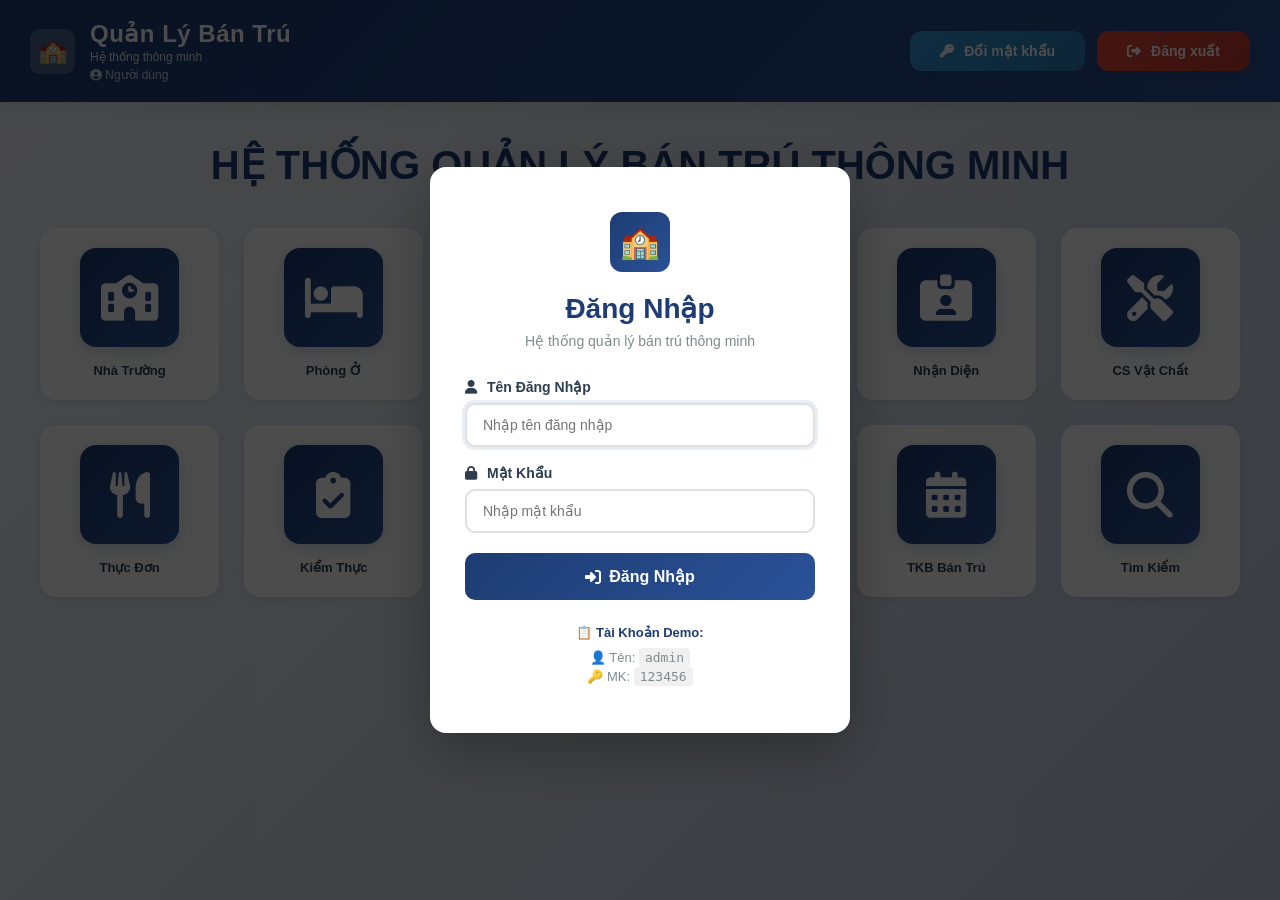
<file: index.html>
<!DOCTYPE html>
<html lang="vi">
<head>
    <meta charset="UTF-8">
    <meta name="viewport" content="width=device-width, initial-scale=1.0">
    <title>Quản Lý Bán Trú Thông Minh</title>
    <link rel="stylesheet" href="https://cdnjs.cloudflare.com/ajax/libs/font-awesome/6.4.0/css/all.min.css">
    <script src="auth-check.js"></script>
    <style>
        * { margin: 0; padding: 0; box-sizing: border-box; }
        
        body {
            font-family: -apple-system, BlinkMacSystemFont, 'Segoe UI', 'Roboto', 'Oxygen', 'Ubuntu', 'Cantarell', sans-serif;
            background: linear-gradient(135deg, #f5f7fa 0%, #c3cfe2 100%);
            min-height: 100vh;
            color: #2c3e50;
            display: flex;
            flex-direction: column;
        }

        /* Header */
        .header {
            background: linear-gradient(135deg, #1e3c72 0%, #2a5298 100%);
            color: white;
            padding: 0;
            box-shadow: 0 4px 20px rgba(0, 0, 0, 0.1);
            position: sticky;
            top: 0;
            z-index: 1000;
        }

        .header-content {
            max-width: 1400px;
            margin: 0 auto;
            padding: 20px 30px;
            display: flex;
            align-items: center;
            justify-content: space-between;
            width: 100%;
        }

        .header-left {
            display: flex;
            align-items: center;
            gap: 15px;
        }

        .logo {
            width: 45px;
            height: 45px;
            background: rgba(255, 255, 255, 0.2);
            border-radius: 10px;
            display: flex;
            align-items: center;
            justify-content: center;
            font-size: 24px;
            font-weight: bold;
        }

        .header-title h1 {
            font-size: 24px;
            margin: 0;
            font-weight: 600;
            letter-spacing: 0.5px;
        }

        .header-title p {
            font-size: 12px;
            opacity: 0.9;
            margin: 2px 0 0 0;
        }

        .header-username {
            font-size: 12px;
            opacity: 0.85;
            margin-top: 4px;
            color: rgba(255, 255, 255, 0.9);
        }

        .header-right {
            display: flex;
            gap: 12px;
        }

        /* Main Container */
        .container {
            flex: 1;
            max-width: 1400px;
            margin: 0 auto;
            width: 100%;
            padding: 40px 30px;
        }

        .page-title {
            text-align: center;
            margin-bottom: 50px;
        }

        .page-title h2 {
            font-size: 36px;
            color: #1e3c72;
            margin: 0 0 12px 0;
            font-weight: 700;
        }

        /* Grid Container */
        .grid-container {
            display: grid;
            grid-template-columns: repeat(6, 1fr);
            gap: 25px;
            max-width: 1200px;
            margin: 0 auto;
        }

        .menu-item {
            display: flex;
            flex-direction: column;
            align-items: center;
            cursor: pointer;
            text-decoration: none;
            color: #2c3e50;
            transition: all 0.3s cubic-bezier(0.4, 0, 0.2, 1);
            border-radius: 16px;
            padding: 20px 15px;
            background: white;
            box-shadow: 0 2px 8px rgba(0, 0, 0, 0.08);
            text-align: center;
        }

        .menu-item:hover {
            transform: translateY(-8px);
            box-shadow: 0 12px 24px rgba(30, 60, 114, 0.15);
            background: linear-gradient(135deg, #f8fafb 0%, #f0f4f9 100%);
        }

        .icon-box {
            width: 99px;
            height: 99px;
            background: linear-gradient(135deg, #1e3c72 0%, #2a5298 100%);
            border-radius: 16px;
            display: flex;
            justify-content: center;
            align-items: center;
            margin-bottom: 15px;
            box-shadow: 0 4px 15px rgba(30, 60, 114, 0.2);
            transition: all 0.3s ease;
        }

        .menu-item:hover .icon-box {
            transform: scale(1.08);
            box-shadow: 0 6px 20px rgba(30, 60, 114, 0.3);
        }

        .icon-box i {
            font-size: 46px;
            color: white;
        }

        .menu-item span {
            font-weight: 600;
            font-size: 13px;
            line-height: 1.4;
            color: #2c3e50;
        }

        /* Footer Buttons */
        .footer-buttons {
            display: flex;
            justify-content: center;
            gap: 15px;
            margin-top: 50px;
            padding-top: 30px;
            border-top: 1px solid rgba(0, 0, 0, 0.08);
        }

        .btn {
            padding: 12px 30px;
            border: none;
            border-radius: 12px;
            font-size: 14px;
            font-weight: 600;
            cursor: pointer;
            transition: all 0.3s ease;
            display: flex;
            align-items: center;
            gap: 10px;
            color: white;
            box-shadow: 0 4px 12px rgba(0, 0, 0, 0.1);
        }

        .btn:hover {
            transform: translateY(-2px);
            box-shadow: 0 6px 16px rgba(0, 0, 0, 0.15);
        }

        .btn-logout { 
            background: linear-gradient(135deg, #e74c3c 0%, #c0392b 100%);
        }

        .btn-pass { 
            background: linear-gradient(135deg, #3498db 0%, #2980b9 100%);
        }

        /* Responsive */
        @media (max-width: 768px) {
            .header-content {
                flex-direction: column;
                text-align: center;
                gap: 15px;
            }

            .header-right {
                width: 100%;
                justify-content: center;
            }

            .container {
                padding: 25px 15px;
            }

            .grid-container {
                grid-template-columns: repeat(auto-fit, minmax(120px, 1fr));
                gap: 18px;
            }

            .page-title h2 {
                font-size: 28px;
            }

            .icon-box {
                width: 75px;
                height: 75px;
            }

            .icon-box i {
                font-size: 36px;
            }

            .footer-buttons {
                flex-wrap: wrap;
            }
        }

        @media (max-width: 480px) {
            .header-title h1 {
                font-size: 18px;
            }

            .header-title p {
                font-size: 10px;
            }

            .grid-container {
                grid-template-columns: repeat(3, 1fr);
            }

            .page-title h2 {
                font-size: 22px;
            }

            .menu-item {
                padding: 15px 10px;
            }

            .icon-box {
                width: 65px;
                height: 65px;
            }

            .icon-box i {
                font-size: 28px;
            }

            .menu-item span {
                font-size: 11px;
            }
        }
    </style>
</head>
<body>
    <div class="header">
        <div class="header-content">
            <div class="header-left">
                <div class="logo">🏫</div>
                <div class="header-title">
                    <h1>Quản Lý Bán Trú</h1>
                    <p>Hệ thống thông minh</p>
                    <div class="header-username" id="headerUsername">
                        <i class="fas fa-user-circle"></i> <span id="usernameDisplay">Đang tải...</span>
                    </div>
                </div>
            </div>
            <div class="header-right">
                <button class="btn btn-pass"><i class="fas fa-key"></i> Đổi mật khẩu</button>
                <button class="btn btn-logout"><i class="fas fa-sign-out-alt"></i> Đăng xuất</button>
            </div>
        </div>
    </div>

    <div class="container">
        <h2 style="text-align: center; font-size: 40px; font-weight: 700; color: #1e3c72; margin-bottom: 40px;">
           HỆ THỐNG QUẢN LÝ BÁN TRÚ THÔNG MINH
        </h2>

        <div class="grid-container">
            <a href="nha-truong.html" class="menu-item">
            <div class="icon-box"><i class="fas fa-school"></i></div>
            <span>Nhà Trường</span>
        </a>
        <a href="phong-o.html" class="menu-item">
            <div class="icon-box"><i class="fas fa-bed"></i></div>
            <span>Phòng Ở</span>
        </a>
        <a href="quan-ly-hoc-sinh.html" class="menu-item">
            <div class="icon-box"><i class="fas fa-user-graduate"></i></div>
            <span>Học Sinh</span>
        </a>
        <a href="diem-danh.html" class="menu-item">
            <div class="icon-box"><i class="fas fa-qrcode"></i></div>
            <span>Điểm Danh</span>
        </a>
        <a href="nhan-dien.html" class="menu-item">
            <div class="icon-box"><i class="fas fa-id-card-alt"></i></div>
            <span>Nhận Diện</span>
        </a>
        <a href="cs-vat-chat.html" class="menu-item">
            <div class="icon-box"><i class="fas fa-tools"></i></div>
            <span>CS Vật Chất</span>
        </a>

        <a href="thuc-don.html" class="menu-item">
            <div class="icon-box"><i class="fas fa-utensils"></i></div>
            <span>Thực Đơn</span>
        </a>
        <a href="kiem-thuc.html" class="menu-item">
            <div class="icon-box"><i class="fas fa-clipboard-check"></i></div>
            <span>Kiểm Thực</span>
        </a>
        <a href="tai-chinh.html" class="menu-item">
            <div class="icon-box"><i class="fas fa-money-bill-wave"></i></div>
            <span>Tài Chính</span>
        </a>
        <a href="bao-cao.html" class="menu-item">
            <div class="icon-box"><i class="fas fa-bullhorn"></i></div>
            <span>Báo Cáo</span>
        </a>
        <a href="tkb-ban-tru.html" class="menu-item">
            <div class="icon-box"><i class="fas fa-calendar-alt"></i></div>
            <span>TKB Bán Trú</span>
        </a>
        <a href="tim-kiem.html" class="menu-item">
            <div class="icon-box"><i class="fas fa-search"></i></div>
            <span>Tìm Kiếm</span>
        </a>
        </div>
    </div>

    <script>
        // Check login status and display username
        document.addEventListener('DOMContentLoaded', function() {
            // Check if user is logged in (sử dụng sessionStorage)
            const isLoggedIn = sessionStorage.getItem('isLoggedIn');
            
            // Display username
            const username = sessionStorage.getItem('currentUser') || localStorage.getItem('currentUser') || 'Người dùng';
            const displayName = username.charAt(0).toUpperCase() + username.slice(1);
            document.getElementById('usernameDisplay').textContent = displayName;

            // Logout functionality
            const logoutBtn = document.querySelector('.btn-logout');
            if (logoutBtn) {
                logoutBtn.addEventListener('click', function() {
                    if (confirm('Bạn có chắc chắn muốn đăng xuất?')) {
                        sessionStorage.removeItem('isLoggedIn');
                        sessionStorage.removeItem('currentUser');
                        sessionStorage.removeItem('loginTime');
                        localStorage.removeItem('currentUser');
                        // Tải lại trang để hiển thị modal đăng nhập
                        location.reload();
                    }
                });
            }

            // Change password functionality
            const passBtn = document.querySelector('.btn-pass');
            if (passBtn) {
                passBtn.addEventListener('click', function() {
                    showChangePasswordModal();
                });
            }
        });

        // Change password modal
        function showChangePasswordModal() {
            const modal = document.getElementById('changePasswordModal');
            const overlay = document.getElementById('changePasswordOverlay');
            const form = document.getElementById('changePasswordForm');
            const messageDiv = document.getElementById('changePasswordMessage');
            
            // Reset form
            form.reset();
            messageDiv.innerHTML = '';
            messageDiv.className = '';
            
            // Show modal
            overlay.style.display = 'block';
            modal.style.display = 'block';
            document.getElementById('oldPassword').focus();
            
            // Handle form submission
            form.onsubmit = function(e) {
                e.preventDefault();
                
                const oldPassword = document.getElementById('oldPassword').value;
                const newPassword = document.getElementById('newPassword').value;
                const confirmPassword = document.getElementById('confirmPassword').value;
                const currentPassword = '123456'; // Demo password
                
                // Validation
                if (!oldPassword) {
                    showPasswordMessage('⚠️ Vui lòng nhập mật khẩu hiện tại!', 'warning');
                    return;
                }
                
                if (oldPassword !== currentPassword) {
                    showPasswordMessage('❌ Mật khẩu hiện tại không chính xác!', 'error');
                    document.getElementById('oldPassword').focus();
                    return;
                }
                
                if (!newPassword) {
                    showPasswordMessage('⚠️ Vui lòng nhập mật khẩu mới!', 'warning');
                    return;
                }
                
                if (newPassword.length < 6) {
                    showPasswordMessage('❌ Mật khẩu phải có ít nhất 6 ký tự!', 'error');
                    return;
                }
                
                if (!confirmPassword) {
                    showPasswordMessage('⚠️ Vui lòng xác nhận mật khẩu mới!', 'warning');
                    return;
                }
                
                if (confirmPassword !== newPassword) {
                    showPasswordMessage('❌ Mật khẩu xác nhận không khớp!', 'error');
                    document.getElementById('confirmPassword').focus();
                    return;
                }
                
                // Success
                sessionStorage.setItem('userPassword', newPassword);
                showPasswordMessage('✅ Đổi mật khẩu thành công!', 'success');
                
                setTimeout(() => {
                    overlay.style.display = 'none';
                    modal.style.display = 'none';
                }, 1500);
            };
        }
        
        function showPasswordMessage(message, type) {
            const messageDiv = document.getElementById('changePasswordMessage');
            messageDiv.innerHTML = message;
            messageDiv.className = 'password-message ' + type;
        }
        
        // Close modal when clicking overlay
        document.addEventListener('DOMContentLoaded', function() {
            const overlay = document.getElementById('changePasswordOverlay');
            const modal = document.getElementById('changePasswordModal');
            const closeBtn = document.getElementById('closePasswordModal');
            const cancelBtn = document.getElementById('cancelPasswordBtn');
            
            if (overlay) {
                overlay.addEventListener('click', function() {
                    overlay.style.display = 'none';
                    modal.style.display = 'none';
                });
            }
            
            if (closeBtn) {
                closeBtn.addEventListener('click', function() {
                    overlay.style.display = 'none';
                    modal.style.display = 'none';
                });
            }
            
            if (cancelBtn) {
                cancelBtn.addEventListener('click', function() {
                    overlay.style.display = 'none';
                    modal.style.display = 'none';
                });
            }
        });
    </script>

    <!-- Change Password Modal -->
    <div id="changePasswordOverlay" class="password-modal-overlay"></div>
    <div id="changePasswordModal" class="password-modal">
        <div class="password-modal-header">
            <h3><i class="fas fa-lock"></i> Đổi Mật Khẩu</h3>
            <button type="button" id="closePasswordModal" class="close-btn">&times;</button>
        </div>
        <div class="password-modal-body">
            <div id="changePasswordMessage" class="password-message"></div>
            <form id="changePasswordForm">
                <div class="password-form-group">
                    <label for="oldPassword">Mật khẩu hiện tại:</label>
                    <input type="password" id="oldPassword" placeholder="Nhập mật khẩu hiện tại" required>
                </div>
                <div class="password-form-group">
                    <label for="newPassword">Mật khẩu mới:</label>
                    <input type="password" id="newPassword" placeholder="Nhập mật khẩu mới (tối thiểu 6 ký tự)" required>
                </div>
                <div class="password-form-group">
                    <label for="confirmPassword">Xác nhận mật khẩu mới:</label>
                    <input type="password" id="confirmPassword" placeholder="Xác nhận mật khẩu mới" required>
                </div>
                <div class="password-modal-buttons">
                    <button type="submit" class="btn-confirm"><i class="fas fa-check"></i> Xác Nhận</button>
                    <button type="button" id="cancelPasswordBtn" class="btn-cancel"><i class="fas fa-times"></i> Hủy</button>
                </div>
            </form>
        </div>
    </div>

    <style>
        /* Password Modal Styles */
        .password-modal-overlay {
            display: none;
            position: fixed;
            top: 0;
            left: 0;
            right: 0;
            bottom: 0;
            background: rgba(0, 0, 0, 0.5);
            z-index: 2000;
        }

        .password-modal {
            display: none;
            position: fixed;
            top: 50%;
            left: 50%;
            transform: translate(-50%, -50%);
            background: white;
            border-radius: 12px;
            box-shadow: 0 10px 40px rgba(0, 0, 0, 0.2);
            z-index: 2001;
            max-width: 450px;
            width: 90%;
            animation: slideUp 0.3s ease;
        }

        .password-modal-header {
            background: linear-gradient(135deg, #1e3c72 0%, #2a5298 100%);
            color: white;
            padding: 20px;
            border-radius: 12px 12px 0 0;
            display: flex;
            justify-content: space-between;
            align-items: center;
        }

        .password-modal-header h3 {
            margin: 0;
            font-size: 18px;
            display: flex;
            align-items: center;
            gap: 10px;
        }

        .close-btn {
            background: none;
            border: none;
            color: white;
            font-size: 28px;
            cursor: pointer;
            padding: 0;
            line-height: 1;
        }

        .close-btn:hover {
            opacity: 0.8;
        }

        .password-modal-body {
            padding: 30px;
        }

        .password-message {
            padding: 12px;
            border-radius: 8px;
            margin-bottom: 20px;
            font-weight: 500;
            display: none;
        }

        .password-message.success {
            display: block;
            background: #d4edda;
            color: #155724;
            border: 1px solid #c3e6cb;
        }

        .password-message.error {
            display: block;
            background: #f8d7da;
            color: #721c24;
            border: 1px solid #f5c6cb;
        }

        .password-message.warning {
            display: block;
            background: #fff3cd;
            color: #856404;
            border: 1px solid #ffeeba;
        }

        .password-form-group {
            margin-bottom: 18px;
        }

        .password-form-group label {
            display: block;
            margin-bottom: 8px;
            font-weight: 600;
            color: #2c3e50;
            font-size: 14px;
        }

        .password-form-group input {
            width: 100%;
            padding: 12px;
            border: 2px solid #e0e0e0;
            border-radius: 8px;
            font-size: 14px;
            font-family: inherit;
            transition: border-color 0.3s ease;
        }

        .password-form-group input:focus {
            outline: none;
            border-color: #2a5298;
            box-shadow: 0 0 0 3px rgba(42, 82, 152, 0.1);
        }

        .password-modal-buttons {
            display: flex;
            gap: 10px;
            margin-top: 25px;
        }

        .btn-confirm,
        .btn-cancel {
            flex: 1;
            padding: 12px;
            border: none;
            border-radius: 8px;
            font-size: 14px;
            font-weight: 600;
            cursor: pointer;
            transition: all 0.3s ease;
            display: flex;
            align-items: center;
            justify-content: center;
            gap: 8px;
        }

        .btn-confirm {
            background: linear-gradient(135deg, #11998e 0%, #38ef7d 100%);
            color: white;
        }

        .btn-confirm:hover {
            transform: translateY(-2px);
            box-shadow: 0 5px 15px rgba(17, 153, 142, 0.4);
        }

        .btn-cancel {
            background: #e0e0e0;
            color: #2c3e50;
        }

        .btn-cancel:hover {
            background: #d0d0d0;
        }

        @keyframes slideUp {
            from {
                transform: translate(-50%, -45%);
                opacity: 0;
            }
            to {
                transform: translate(-50%, -50%);
                opacity: 1;
            }
        }

        /* Responsive */
        @media (max-width: 480px) {
            .password-modal {
                width: 95%;
            }

            .password-modal-body {
                padding: 20px;
            }

            .password-modal-buttons {
                flex-direction: column;
            }
        }
    </style>
</body>
</html>
</file>
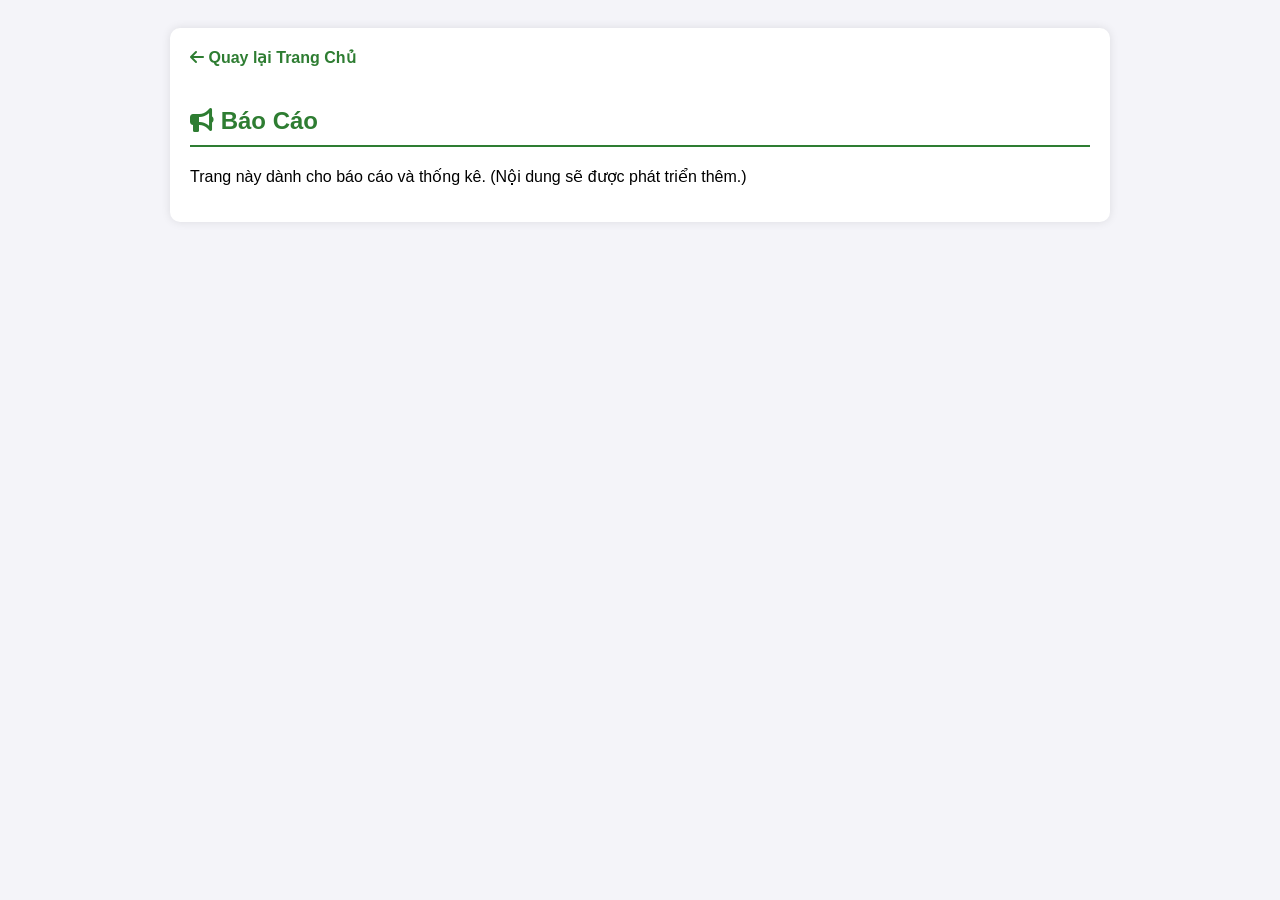
<file: bao-cao.html>
<!DOCTYPE html>
<html lang="vi">
<head>
    <meta charset="UTF-8">
    <meta name="viewport" content="width=device-width, initial-scale=1.0">
    <title>Báo Cáo</title>
    <link rel="stylesheet" href="https://cdnjs.cloudflare.com/ajax/libs/font-awesome/6.4.0/css/all.min.css">
    <style>
        body { font-family: Arial, sans-serif; background: #f4f4f9; padding: 20px; }
        .container { max-width: 900px; margin: auto; background: white; padding: 20px; border-radius: 10px; box-shadow: 0 0 10px rgba(0,0,0,0.1); }
        h2 { color: #2E7D32; border-bottom: 2px solid #2E7D32; padding-bottom: 10px; }
        .back-link { display: inline-block; margin-bottom: 20px; color: #2E7D32; text-decoration: none; font-weight: bold; }
        .back-link:hover { text-decoration: underline; }
    </style>
</head>
<body>

<div class="container">
    <a href="index.html" class="back-link"><i class="fas fa-arrow-left"></i> Quay lại Trang Chủ</a>
    <h2><i class="fas fa-bullhorn"></i> Báo Cáo</h2>
    <p>Trang này dành cho báo cáo và thống kê. (Nội dung sẽ được phát triển thêm.)</p>
</div>

</body>
</html>
</file>
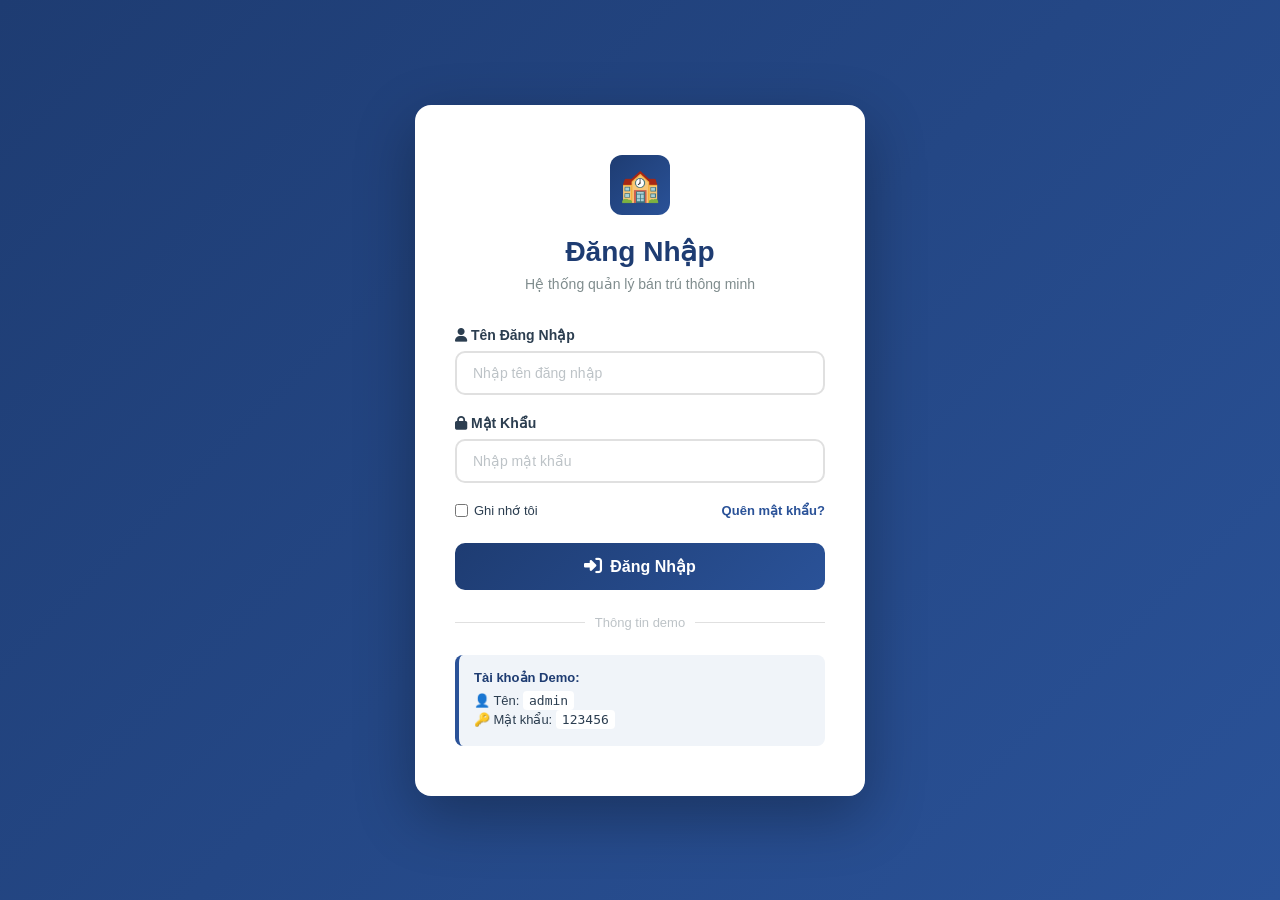
<file: login.html>
<!DOCTYPE html>
<html lang="vi">
<head>
    <meta charset="UTF-8">
    <meta name="viewport" content="width=device-width, initial-scale=1.0">
    <title>Đăng Nhập - Hệ Thống Quản Lý Bán Trú</title>
    <link rel="stylesheet" href="https://cdnjs.cloudflare.com/ajax/libs/font-awesome/6.4.0/css/all.min.css">
    <style>
        * { margin: 0; padding: 0; box-sizing: border-box; }
        
        body {
            font-family: -apple-system, BlinkMacSystemFont, 'Segoe UI', 'Roboto', sans-serif;
            background: linear-gradient(135deg, #1e3c72 0%, #2a5298 100%);
            min-height: 100vh;
            display: flex;
            align-items: center;
            justify-content: center;
            padding: 20px;
        }

        .login-container {
            background: white;
            border-radius: 16px;
            box-shadow: 0 20px 60px rgba(0, 0, 0, 0.3);
            max-width: 450px;
            width: 100%;
            padding: 50px 40px;
            animation: slideUp 0.5s ease;
        }

        @keyframes slideUp {
            from {
                opacity: 0;
                transform: translateY(30px);
            }
            to {
                opacity: 1;
                transform: translateY(0);
            }
        }

        .login-header {
            text-align: center;
            margin-bottom: 35px;
        }

        .logo {
            width: 60px;
            height: 60px;
            background: linear-gradient(135deg, #1e3c72 0%, #2a5298 100%);
            border-radius: 12px;
            display: flex;
            align-items: center;
            justify-content: center;
            font-size: 32px;
            margin: 0 auto 20px;
            color: white;
        }

        .login-header h1 {
            font-size: 28px;
            color: #1e3c72;
            margin-bottom: 8px;
            font-weight: 700;
        }

        .login-header p {
            font-size: 14px;
            color: #7f8c8d;
        }

        .form-group {
            margin-bottom: 20px;
        }

        .form-group label {
            display: block;
            margin-bottom: 8px;
            color: #2c3e50;
            font-weight: 600;
            font-size: 14px;
        }

        .form-group input {
            width: 100%;
            padding: 12px 16px;
            border: 2px solid #e0e0e0;
            border-radius: 10px;
            font-size: 14px;
            transition: all 0.3s ease;
            font-family: inherit;
        }

        .form-group input:focus {
            outline: none;
            border-color: #2a5298;
            box-shadow: 0 0 0 3px rgba(42, 82, 152, 0.1);
        }

        .form-group input::placeholder {
            color: #bdc3c7;
        }

        .remember-forgot {
            display: flex;
            justify-content: space-between;
            align-items: center;
            margin-bottom: 25px;
            font-size: 13px;
        }

        .remember-forgot label {
            display: flex;
            align-items: center;
            cursor: pointer;
            margin: 0;
            color: #2c3e50;
        }

        .remember-forgot input[type="checkbox"] {
            width: auto;
            margin-right: 6px;
            cursor: pointer;
        }

        .remember-forgot a {
            color: #2a5298;
            text-decoration: none;
            font-weight: 600;
        }

        .remember-forgot a:hover {
            text-decoration: underline;
        }

        .login-btn {
            width: 100%;
            padding: 14px;
            background: linear-gradient(135deg, #1e3c72 0%, #2a5298 100%);
            color: white;
            border: none;
            border-radius: 10px;
            font-size: 16px;
            font-weight: 600;
            cursor: pointer;
            transition: all 0.3s ease;
            display: flex;
            align-items: center;
            justify-content: center;
            gap: 8px;
        }

        .login-btn:hover {
            transform: translateY(-2px);
            box-shadow: 0 8px 24px rgba(42, 82, 152, 0.3);
        }

        .login-btn:active {
            transform: translateY(0);
        }

        .login-btn i {
            font-size: 18px;
        }

        .divider {
            display: flex;
            align-items: center;
            margin: 25px 0;
            color: #bdc3c7;
            font-size: 13px;
        }

        .divider::before,
        .divider::after {
            content: '';
            flex: 1;
            height: 1px;
            background: #e0e0e0;
        }

        .divider span {
            padding: 0 10px;
        }

        .demo-info {
            background: #f0f4f9;
            border-left: 4px solid #2a5298;
            padding: 15px;
            border-radius: 8px;
            margin-top: 25px;
            font-size: 13px;
            color: #2c3e50;
        }

        .demo-info strong {
            display: block;
            margin-bottom: 8px;
            color: #1e3c72;
        }

        .demo-info p {
            margin: 4px 0;
        }

        .error-message {
            background: #fee;
            color: #c33;
            padding: 12px;
            border-radius: 8px;
            margin-bottom: 20px;
            display: none;
            font-size: 14px;
            border-left: 4px solid #c33;
        }

        .error-message.show {
            display: block;
        }

        @media (max-width: 480px) {
            .login-container {
                padding: 35px 25px;
            }

            .login-header h1 {
                font-size: 24px;
            }

            .remember-forgot {
                flex-direction: column;
                gap: 10px;
                align-items: flex-start;
            }
        }
    </style>
</head>
<body>
    <div class="login-container">
        <div class="login-header">
            <div class="logo">🏫</div>
            <h1>Đăng Nhập</h1>
            <p>Hệ thống quản lý bán trú thông minh</p>
        </div>

        <div class="error-message" id="errorMessage"></div>

        <form id="loginForm">
            <div class="form-group">
                <label for="username">
                    <i class="fas fa-user"></i> Tên Đăng Nhập
                </label>
                <input 
                    type="text" 
                    id="username" 
                    name="username" 
                    placeholder="Nhập tên đăng nhập"
                    required
                >
            </div>

            <div class="form-group">
                <label for="password">
                    <i class="fas fa-lock"></i> Mật Khẩu
                </label>
                <input 
                    type="password" 
                    id="password" 
                    name="password" 
                    placeholder="Nhập mật khẩu"
                    required
                >
            </div>

            <div class="remember-forgot">
                <label>
                    <input type="checkbox" name="remember"> Ghi nhớ tôi
                </label>
                <a href="#" onclick="event.preventDefault(); alert('Liên hệ quản trị viên để lấy lại mật khẩu');">
                    Quên mật khẩu?
                </a>
            </div>

            <button type="submit" class="login-btn">
                <i class="fas fa-sign-in-alt"></i> Đăng Nhập
            </button>
        </form>

        <div class="divider">
            <span>Thông tin demo</span>
        </div>

        <div class="demo-info">
            <strong>Tài khoản Demo:</strong>
            <p>👤 Tên: <code style="background: white; padding: 2px 6px; border-radius: 4px;">admin</code></p>
            <p>🔑 Mật khẩu: <code style="background: white; padding: 2px 6px; border-radius: 4px;">123456</code></p>
        </div>
    </div>

    <script>
        document.getElementById('loginForm').addEventListener('submit', function(e) {
            e.preventDefault();

            const username = document.getElementById('username').value;
            const password = document.getElementById('password').value;
            const errorMessage = document.getElementById('errorMessage');

            // Simple validation (demo)
            if (username === 'admin' && password === '123456') {
                // Save login info to sessionStorage (tự động xóa khi đóng tab)
                sessionStorage.setItem('isLoggedIn', 'true');
                sessionStorage.setItem('currentUser', username);
                sessionStorage.setItem('loginTime', new Date().toISOString());
                // Lưu vào localStorage để hiển thị tên sau khi reload
                localStorage.setItem('currentUser', username);

                // Redirect to previous page or dashboard
                const redirectUrl = localStorage.getItem('redirectAfterLogin') || 'index.html';
                localStorage.removeItem('redirectAfterLogin');
                window.location.href = redirectUrl;
            } else {
                errorMessage.textContent = '❌ Tên đăng nhập hoặc mật khẩu không chính xác!';
                errorMessage.classList.add('show');
                document.getElementById('password').value = '';
                setTimeout(() => {
                    errorMessage.classList.remove('show');
                }, 3000);
            }
        });

        // Check if already logged in (sử dụng sessionStorage)
        if (sessionStorage.getItem('isLoggedIn') === 'true') {
            window.location.href = 'index.html';
        }
    </script>
</body>
</html>
</file>
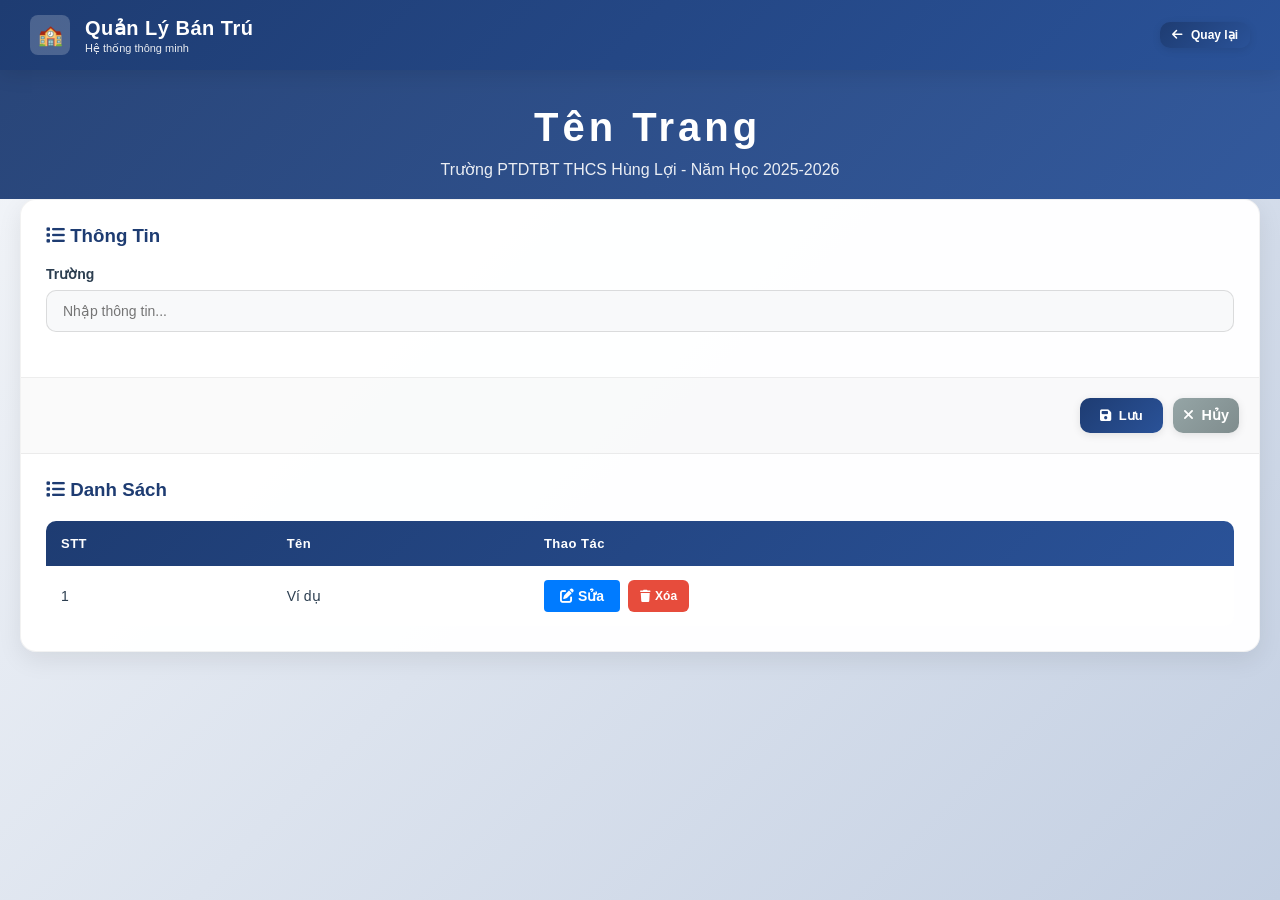
<file: modern-template.html>
<!DOCTYPE html>
<html lang="vi">
<head>
    <meta charset="UTF-8">
    <meta name="viewport" content="width=device-width, initial-scale=1.0">
    <title>Tên Trang - Hệ Thống Bán Trú</title>
    <link rel="stylesheet" href="phong-o.css">
    <link rel="stylesheet" href="https://cdnjs.cloudflare.com/ajax/libs/font-awesome/6.4.0/css/all.min.css">
</head>
<body>
    <!-- Header -->
    <div class="header">
        <div class="header-content">
            <div class="header-left">
                <div class="logo">🏫</div>
                <div class="header-title">
                    <h1>Quản Lý Bán Trú</h1>
                    <p>Hệ thống thông minh</p>
                </div>
            </div>
            <div class="header-right">
                <button class="btn btn-primary btn-small" onclick="window.history.back()">
                    <i class="fas fa-arrow-left"></i> Quay lại
                </button>
            </div>
        </div>
    </div>

    <!-- Page Header -->
    <div class="page-header">
        <h1><i class="fas fa-icon"></i> Tên Trang</h1>
        <p>Trường PTDTBT THCS Hùng Lợi - Năm Học 2025-2026</p>
    </div>

    <!-- Main Container -->
    <div class="container">
        <!-- Card with Content -->
        <div class="card">
            <div class="card-body">
                <h3 style="margin-top: 0; color: #1e3c72;">
                    <i class="fas fa-list"></i> Thông Tin
                </h3>
                
                <!-- Form or Content Here -->
                <div class="form-row">
                    <div class="form-group">
                        <label>Trường</label>
                        <input type="text" placeholder="Nhập thông tin..." />
                    </div>
                </div>
            </div>

            <!-- Action Buttons -->
            <div class="card-footer" style="display: flex; gap: 10px; justify-content: flex-end;">
                <button class="btn btn-primary">
                    <i class="fas fa-save"></i> Lưu
                </button>
                <button class="btn btn-secondary">
                    <i class="fas fa-times"></i> Hủy
                </button>
            </div>

            <!-- Table Section -->
            <div class="card-body" style="border-top: 1px solid rgba(0,0,0,0.08);">
                <h3 style="margin-top: 0; color: #1e3c72;">
                    <i class="fas fa-list"></i> Danh Sách
                </h3>
                <div class="table-wrapper" style="margin-top: 20px;">
                    <table class="table">
                        <thead>
                            <tr>
                                <th>STT</th>
                                <th>Tên</th>
                                <th>Thao Tác</th>
                            </tr>
                        </thead>
                        <tbody>
                            <tr>
                                <td>1</td>
                                <td>Ví dụ</td>
                                <td>
                                    <div class="action-buttons">
                                        <button class="btn-action btn-edit">
                                            <i class="fas fa-edit"></i> Sửa
                                        </button>
                                        <button class="btn-action btn-delete">
                                            <i class="fas fa-trash"></i> Xóa
                                        </button>
                                    </div>
                                </td>
                            </tr>
                        </tbody>
                    </table>
                </div>
            </div>
        </div>
    </div>

    <script>
        // Your page JavaScript here
    </script>
</body>
</html>
</file>
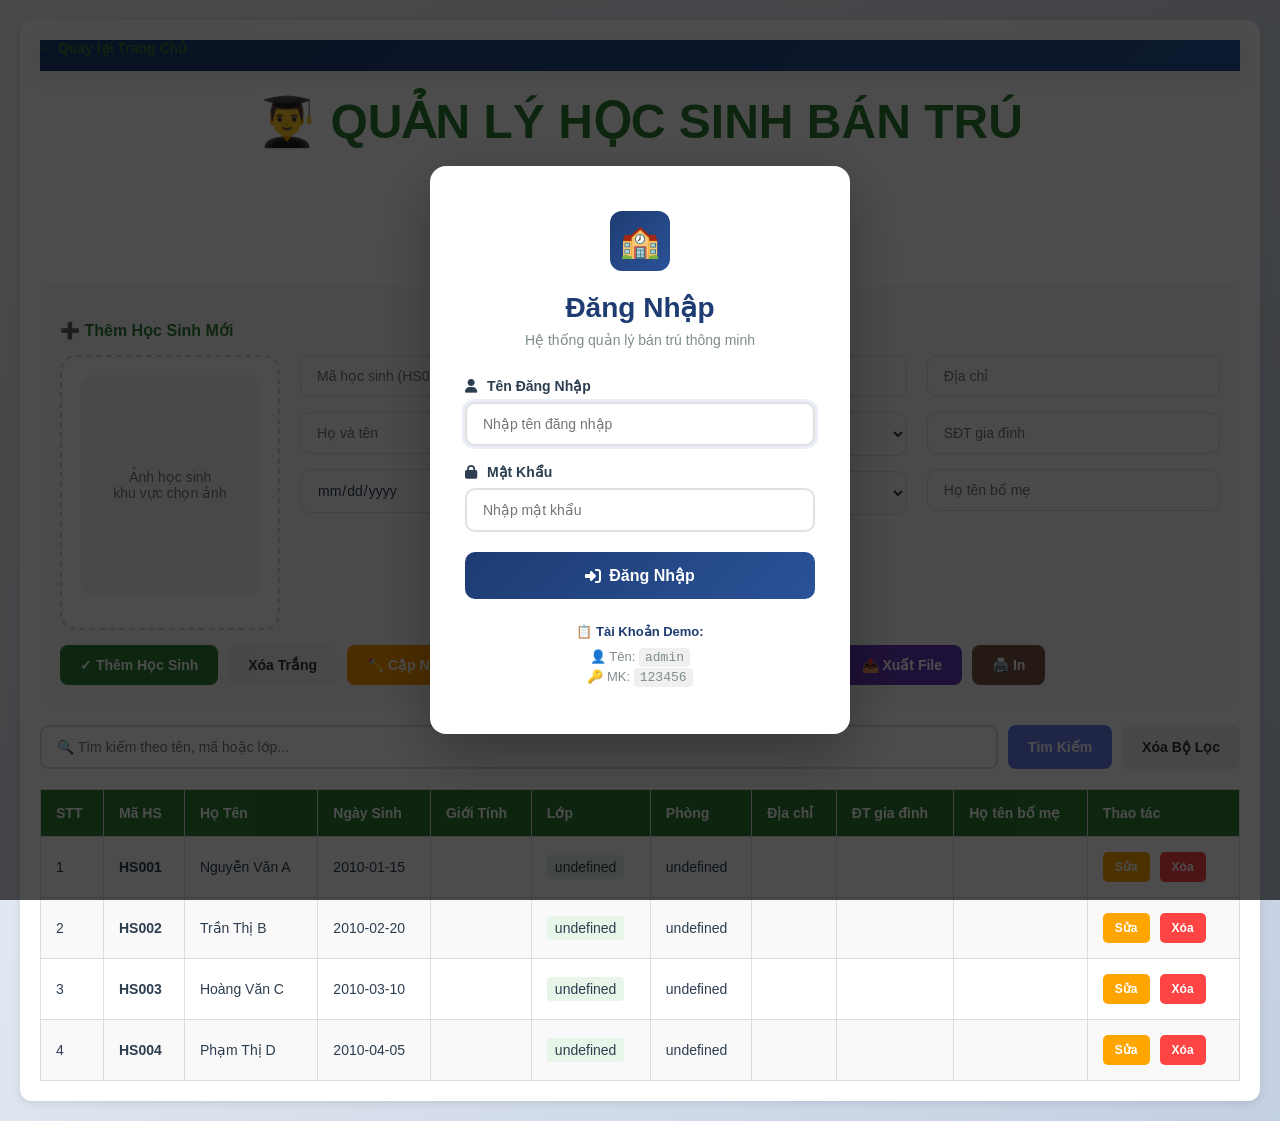
<file: quan-ly-hoc-sinh.html>
<!DOCTYPE html>
<html lang="vi">
<head>
    <meta charset="UTF-8">
    <meta name="viewport" content="width=device-width, initial-scale=1.0">
    <title>Quản Lý Học Sinh - Hệ Thống Bán Trú</title>
    <link rel="stylesheet" href="phong-o.css">
    <link rel="stylesheet" href="https://cdnjs.cloudflare.com/ajax/libs/font-awesome/6.4.0/css/all.min.css">
    <script src="auth-check.js"></script>
    <style>
        /* Additional styles for this page */
        .stats-grid {
            display: grid;
            grid-template-columns: repeat(auto-fit, minmax(200px, 1fr));
            gap: 20px;
            margin-bottom: 30px;
        }

        .stat-card {
            background: linear-gradient(135deg, #1e3c72 0%, #2a5298 100%);
            color: white;
            padding: 20px;
            border-radius: 12px;
            text-align: center;
            box-shadow: 0 4px 12px rgba(0, 0, 0, 0.1);
        }

        .stat-value {
            font-size: 32px;
            font-weight: 700;
            margin: 10px 0;
        }

        .stat-label {
            font-size: 14px;
            opacity: 0.9;
        }

        body {
            font-family: Arial, sans-serif;
            margin: 0;
            padding: 20px;
            background-color: #f5f5f5;
        }

        .header {
            display: flex;
            justify-content: space-between;
            align-items: center;
            margin-bottom: 20px;
        }

        .back-btn {
            text-decoration: none;
            color: #2E7D32;
            font-weight: bold;
            cursor: pointer;
        }

        .container {
            max-width: 1400px;
            margin: 0 auto;
            background: white;
            padding: 20px;
            border-radius: 12px;
            box-shadow: 0 2px 8px rgba(0,0,0,0.1);
            min-width: 300px;
        }
        
        .stats {
            display: flex;
            gap: 20px;
            margin-bottom: 20px;
            flex-wrap: wrap;
        }
        
        .stat-box {
            color: white;
            padding: 15px 25px;
            border-radius: 10px;
            text-align: center;
            flex: 1;
            min-width: 150px;
        }

        .stat-box.class-1A { background: linear-gradient(135deg, #f093fb 0%, #f5576c 100%); }
        .stat-box.class-2A { background: linear-gradient(135deg, #4facfe 0%, #00f2fe 100%); }
        .stat-box.class-3A { background: linear-gradient(135deg, #43e97b 0%, #38f9d7 100%); }
        
        .stat-box h4 { font-size: 12px; opacity: 0.9; margin-bottom: 5px; }
        .stat-box .number { font-size: 24px; font-weight: bold; }
        .class-badge {
            background: #e8f5e9;
            padding: 4px 8px;
            border-radius: 4px;
            display: inline-block;
        }
        .signature-line {
            font-weight: bold;
        }
        
        /* Form nhập */
        .form-section {
            background: #f8f9fa;
            padding: 20px;
            border-radius: 10px;
            margin-bottom: 20px;
        }
        
        .form-section h3 {
            color: #2E7D32;
            margin-bottom: 15px;
            font-size: 16px;
        }
        
        .form-top {
            display: flex;
            gap: 20px;
            flex-wrap: wrap;
            align-items: flex-start;
            margin-bottom: 15px;
        }

        .photo-card {
            width: 220px;
            min-width: 220px;
            background: #fff;
            border: 2px dashed #cfd8dc;
            border-radius: 16px;
            padding: 18px;
            display: flex;
            flex-direction: column;
            align-items: center;
            text-align: center;
            box-shadow: inset 0 0 0 1px rgba(0,0,0,0.04);
            cursor: pointer;
            transition: border-color 0.3s;
        }

        .photo-card:hover {
            border-color: #2E7D32;
        }

        .photo-card img {
            width: 100%;
            height: 220px;
            object-fit: cover;
            border-radius: 14px;
            margin-bottom: 15px;
            background: #f4f4f4;
        }

        .photo-placeholder {
            width: 100%;
            height: 220px;
            display: flex;
            align-items: center;
            justify-content: center;
            color: #777;
            font-size: 14px;
            border-radius: 14px;
            background: #f4f4f4;
            margin-bottom: 15px;
            padding: 10px;
        }

        .form-group { 
            display: flex; 
            gap: 15px; 
            flex-wrap: wrap;
            margin-bottom: 15px;
            flex: 1 1 0;
        }
        
        input, select { 
            padding: 12px 15px; 
            border: 2px solid #ddd; 
            border-radius: 8px; 
            flex: 1; 
            min-width: 150px;
            font-size: 14px;
            transition: border-color 0.3s;
        }
        .photo-card input[type="file"] {
            width: 100%;
            margin-top: 10px;
        }
        
        input:focus, select:focus {
            outline: none;
            border-color: #2E7D32;
            box-shadow: 0 0 5px rgba(46, 125, 50, 0.2);
        }
        
        .button-group {
            display: flex;
            gap: 10px;
            flex-wrap: wrap;
        }
        
        button { 
            border: none; 
            padding: 12px 20px; 
            cursor: pointer; 
            border-radius: 8px;
            font-size: 14px;
            font-weight: bold;
            transition: all 0.3s;
        }
        
        button.btn-add { 
            background: #2E7D32; 
            color: white; 
        }
        
        button.btn-add:hover { 
            background: #1b5e20;
            transform: translateY(-2px);
            box-shadow: 0 5px 15px rgba(46, 125, 50, 0.3);
        }
        
        button.btn-search {
            background: #667eea;
            color: white;
        }
        
        button.btn-search:hover {
            background: #5568d3;
            transform: translateY(-2px);
        }
        
        button.btn-clear {
            background: #f0f0f0;
            color: #333;
        }
        
        button.btn-clear:hover {
            background: #e0e0e0;
        }

        /* Search và Filter */
        .search-section {
            display: flex;
            gap: 10px;
            margin-bottom: 20px;
            flex-wrap: wrap;
        }
        
        .search-section input {
            flex: 1;
            min-width: 200px;
        }
        
        /* Bảng danh sách */
        .table-section {
            overflow-x: auto;
        }
        
        table { 
            width: 100%; 
            border-collapse: collapse; 
        }
        
        th, td { 
            border: 1px solid #ddd; 
            padding: 15px; 
            text-align: left;
            font-size: 14px;
        }
        
        th { 
            background-color: #2E7D32; 
            color: white;
            font-weight: bold;
        }
        
        tr:nth-child(even) { background-color: #f9f9f9; }
        tr:hover { background-color: #f0f0f0; }
        
        .btn-delete, .btn-edit { 
            padding: 8px 12px; 
            border: none;
            cursor: pointer; 
            border-radius: 5px;
            font-size: 12px;
            font-weight: bold;
            transition: all 0.3s;
            margin-right: 5px;
        }
        
        .btn-delete { 
            background: #ff4444; 
            color: white;
        }
        
        .btn-delete:hover {
            background: #cc0000;
            transform: scale(1.05);
        }
        
        .btn-edit {
            background: #ffa500;
            color: white;
        }
        
        .btn-edit:hover {
            background: #ff8c00;
            transform: scale(1.05);
        }
        
        .empty-message {
            text-align: center;
            padding: 40px 20px;
            color: #999;
            font-size: 16px;
        }
        
        .action-buttons {
            display: flex;
            gap: 5px;
            flex-wrap: wrap;
        }

        /* Toolbar với các nút chức năng */
        .toolbar {
            display: flex;
            gap: 12px;
            margin-bottom: 20px;
            flex-wrap: wrap;
            background: #f8f9fa;
            padding: 15px;
            border-radius: 10px;
            border-left: 4px solid #2E7D32;
        }

        button.btn-toolbar {
            padding: 10px 18px;
            border: none;
            border-radius: 6px;
            font-size: 13px;
            font-weight: bold;
            cursor: pointer;
            transition: all 0.3s;
            display: inline-flex;
            align-items: center;
            gap: 6px;
        }

        button.btn-add-new {
            background: #2E7D32;
            color: white;
        }

        button.btn-add-new:hover {
            background: #1b5e20;
            transform: translateY(-2px);
            box-shadow: 0 5px 15px rgba(46, 125, 50, 0.3);
        }

        button.btn-save {
            background: #4CAF50;
            color: white;
        }

        button.btn-save:hover {
            background: #45a049;
            transform: translateY(-2px);
        }

        button.btn-delete-all {
            background: #ff6b6b;
            color: white;
        }

        button.btn-delete-all:hover {
            background: #ff5252;
            transform: translateY(-2px);
        }

        button.btn-import {
            background: #2196F3;
            color: white;
        }

        button.btn-import:hover {
            background: #0b7dda;
            transform: translateY(-2px);
        }

        button.btn-template {
            background: #ff9800;
            color: white;
        }

        button.btn-template:hover {
            background: #e68900;
            transform: translateY(-2px);
        }

        button.btn-export {
            background: #673AB7;
            color: white;
        }

        button.btn-export:hover {
            background: #5e35b1;
            transform: translateY(-2px);
        }

        button.btn-print {
            background: #795548;
            color: white;
        }

        button.btn-print:hover {
            background: #6d4c41;
            transform: translateY(-2px);
        }

        #photoInput {
            display: none;
        }

        #fileInput {
            display: none;
        }

        #studentPhoto {
            display: none;
        }

        @media (max-width: 768px) {
            .header { flex-direction: column; align-items: flex-start; }
            .form-group { flex-direction: column; }
            input, select { min-width: 100%; }
            table { font-size: 12px; }
            th, td { padding: 8px; }
            .toolbar { flex-direction: column; }
            button.btn-toolbar { width: 100%; justify-content: center; }
        }
    </style>
</head>
<body>

<div class="container">
    <div class="header">
        <a href="index.html" class="back-btn">← Quay lại Trang Chủ</a>
    </div>
    
    <div style="display: flex; justify-content: center; align-items: center; margin: 22px 0; width: 100%;">
        <h2 style="text-transform: uppercase; margin: 0; color: #2E7D32; font-size: 48px;">👨‍🎓 Quản Lý Học Sinh Bán Trú</h2>
    </div>

    <div class="stats">
        <div class="stat-box">
            <h4>Tổng Học Sinh</h4>
            <div class="number" id="totalStudents">0</div>
        </div>
    </div>

    <div class="form-section">
        <h3>➕ Thêm Học Sinh Mới</h3>
        <div class="form-top">
            <div class="photo-card" onclick="document.getElementById('photoInput').click()">
                <div id="photoPreview" class="photo-placeholder">Ảnh học sinh<br>khu vực chọn ảnh</div>
            </div>
            <input type="file" id="photoInput" accept="image/*" onchange="handlePhotoUpload(event)">
            <input type="hidden" id="studentPhoto">
            <div class="form-group">
                <input type="text" id="studentID" placeholder="Mã học sinh (HS001)">
                <input type="text" id="studentName" placeholder="Họ và tên">
                <input type="date" id="studentDOB" placeholder="Ngày sinh">
            </div>
            <div class="form-group">
                <input type="text" id="studentClass" placeholder="Lớp (6A, 6B, ...)">
                <select id="studentGender" title="Chọn giới tính" aria-label="Chọn giới tính">
                    <option value="">-- Chọn giới tính --</option>
                    <option value="Nam">Nam</option>
                    <option value="Nữ">Nữ</option>
                </select>
                <select id="studentRoom" title="Chọn phòng ở" aria-label="Chọn phòng ở">
                    <option value="">-- Chọn phòng --</option>
                </select>
            </div>
            <div class="form-group">
                <input type="text" id="studentAddress" placeholder="Địa chỉ">
                <input type="text" id="studentPhone" placeholder="SĐT gia đình">
                <input type="text" id="studentParent" placeholder="Họ tên bố mẹ">
            </div>
        </div>
        <div class="button-group">
            <button type="button" id="btnAddStudent" class="btn-add">✓ Thêm Học Sinh</button>
            <button type="button" id="btnClearForm" class="btn-clear">Xóa Trắng</button>
            <button type="button" id="btnUpdateStudent" class="btn-template">✏️ Cập Nhật</button>
            <button type="button" id="btnSave" class="btn-save">💾 Lưu</button>
            <button type="button" id="btnImportExcel" class="btn-import">📥 Nhập File</button>
            <button type="button" id="btnExportTemplate" class="btn-template">📄 Xuất Mẫu</button>
            <button type="button" id="btnExportToExcel" class="btn-export">📤 Xuất File</button>
            <button type="button" id="btnPrintList" class="btn-print">🖨️ In</button>
        </div>
        <input type="file" id="fileInput" accept=".xlsx,.xls,.csv" aria-label="Chọn file để nhập">
    </div>


    <div class="search-section">
        <input type="text" id="searchInput" placeholder="🔍 Tìm kiếm theo tên, mã hoặc lớp...">
        <button id="btnSearch" class="btn-search">Tìm Kiếm</button>
        <button id="btnClearSearch" class="btn-clear">Xóa Bộ Lọc</button>
    </div>

    <div class="table-section">
        <table id="studentTable">
            <thead>
                <tr>
                    <th>STT</th>
                    <th>Mã HS</th>
                    <th>Họ Tên</th>
                    <th>Ngày Sinh</th>
                    <th>Giới Tính</th>
                    <th>Lớp</th>
                    <th>Phòng</th>
                    <th>Địa chỉ</th>
                    <th>ĐT gia đình</th>
                    <th>Họ tên bố mẹ</th>
                    <th>Thao tác</th>
                </tr>
            </thead>
            <tbody id="studentData">
                <tr>
                    <td colspan="11" class="empty-message">Chưa có học sinh nào. Vui lòng thêm mới!</td>
                </tr>
            </tbody>
        </table>
    </div>
</div>

<script>
    const channel = typeof BroadcastChannel !== 'undefined'
        ? new BroadcastChannel('schoolDataUpdates')
        : null;
    let editingIndex = null;

    window.onload = function() {
        displayStudents();
        updateStats();
    };

    function addStudent() {
        const id = document.getElementById('studentID').value.trim();
        const name = document.getElementById('studentName').value.trim();
        const dob = document.getElementById('studentDOB').value;
        const gender = document.getElementById('studentGender').value;
        const sClass = document.getElementById('studentClass').value;
        const room = document.getElementById('studentRoom').value.trim();
        const address = document.getElementById('studentAddress').value.trim();
        const phone = document.getElementById('studentPhone').value.trim();
        const parent = document.getElementById('studentParent').value.trim();

        if(!id || !name || !dob || !gender || !sClass || !room || !address || !phone || !parent) {
            alert("⚠️ Vui lòng nhập đầy đủ thông tin!");
            return;
        }

        let students = JSON.parse(localStorage.getItem('students')) || [];
        const photo = document.getElementById('studentPhoto').value;
        
        // Kiểm tra mã học sinh đã tồn tại
        if (editingIndex === null && students.some(s => s.id === id)) {
            alert("⚠️ Mã học sinh này đã tồn tại!");
            return;
        }

        const student = { id, name, dob, gender, sClass, room, address, phone, parent, photo };

        if (editingIndex !== null) {
            // Cập nhật học sinh
            students[editingIndex] = student;
            editingIndex = null;
            alert("✓ Cập nhật học sinh thành công!");
        } else {
            // Thêm học sinh mới
            students.push(student);
            alert("✓ Thêm học sinh thành công!");
        }

        localStorage.setItem('students', JSON.stringify(students));
        if (channel) channel.postMessage({ type: 'studentUpdated' });
        clearForm();
        displayStudents();
        updateStats();
    }

    function displayStudents(filteredData = null) {
        const studentData = document.getElementById('studentData');
        const allStudents = JSON.parse(localStorage.getItem('students')) || [];
        let students = filteredData || allStudents;

        if (students.length === 0) {
        document.getElementById('studentData').innerHTML = '<tr><td colspan="9" class="empty-message">Chưa có học sinh nào. Vui lòng thêm mới!</td></tr>';
            return;
        }

        studentData.innerHTML = '';
        students.forEach((s, index) => {
            const actualIndex = filteredData ? allStudents.indexOf(s) : index;
            studentData.innerHTML += `
                <tr onclick="editStudent(${actualIndex})" style="cursor:pointer;">
                    <td>${index + 1}</td>
                    <td><strong>${s.id}</strong></td>
                    <td>${s.name}</td>
                    <td>${s.dob || ''}</td>
                    <td>${s.gender || ''}</td>
                    <td><span class="class-badge">${s.sClass}</span></td>
                    <td>${s.room}</td>
                    <td>${s.address || ''}</td>
                    <td>${s.phone || ''}</td>
                    <td>${s.parent || ''}</td>
                    <td>
                        <div class="action-buttons">
                            <button class="btn-edit" onclick="event.stopPropagation(); editStudent(${actualIndex})">Sửa</button>
                            <button class="btn-delete" onclick="event.stopPropagation(); deleteStudent(${actualIndex})">Xóa</button>
                        </div>
                    </td>
                </tr>
            `;
        });
    }

    function editStudent(index) {
        const students = JSON.parse(localStorage.getItem('students')) || [];
        const student = students[index];

        document.getElementById('studentID').value = student.id;
        document.getElementById('studentName').value = student.name;
        document.getElementById('studentDOB').value = student.dob || '';
        document.getElementById('studentGender').value = student.gender || '';
        document.getElementById('studentClass').value = student.sClass;
        document.getElementById('studentRoom').value = student.room;
        document.getElementById('studentAddress').value = student.address || '';
        document.getElementById('studentPhone').value = student.phone || '';
        document.getElementById('studentParent').value = student.parent || '';
        document.getElementById('studentPhoto').value = student.photo || '';
        updatePhotoPreview(student.photo);

        editingIndex = index;
        
        // Scroll to form
        document.querySelector('.form-section').scrollIntoView({ behavior: 'smooth' });
    }

    function deleteStudent(index) {
        if (confirm("❓ Bạn có chắc chắn muốn xóa học sinh này không?")) {
            let students = JSON.parse(localStorage.getItem('students')) || [];
            students.splice(index, 1);
            localStorage.setItem('students', JSON.stringify(students));
            if (channel) channel.postMessage({ type: 'studentUpdated' });
            displayStudents();
            updateStats();
            alert("✓ Xóa học sinh thành công!");
        }
    }

    function updatePhotoPreview(photoData) {
        const preview = document.getElementById('photoPreview');
        if (photoData) {
            preview.innerHTML = `<img src="${photoData}" alt="Ảnh học sinh">`;
        } else {
            preview.innerHTML = 'Ảnh học sinh<br>khu vực chọn ảnh';
        }
    }

    function clearForm() {
        document.getElementById('studentID').value = '';
        document.getElementById('studentName').value = '';
        document.getElementById('studentDOB').value = '';
        document.getElementById('studentGender').value = '';
        document.getElementById('studentClass').value = '';
        document.getElementById('studentRoom').value = '';
        document.getElementById('studentAddress').value = '';
        document.getElementById('studentPhone').value = '';
        document.getElementById('studentParent').value = '';
        document.getElementById('studentPhoto').value = '';
        document.getElementById('photoInput').value = '';
        updatePhotoPreview('');
        editingIndex = null;
    }

    function searchStudents() {
        const searchTerm = document.getElementById('searchInput').value.toLowerCase().trim();
        
        if (!searchTerm) {
            displayStudents();
            return;
        }

        let students = JSON.parse(localStorage.getItem('students')) || [];
        const filtered = students.filter(s => 
            s.id.toLowerCase().includes(searchTerm) ||
            s.name.toLowerCase().includes(searchTerm) ||
            s.sClass.includes(searchTerm) ||
            (s.address || '').toLowerCase().includes(searchTerm) ||
            (s.phone || '').toLowerCase().includes(searchTerm) ||
            (s.parent || '').toLowerCase().includes(searchTerm)
        );

        if (filtered.length === 0) {
            document.getElementById('studentData').innerHTML = '<tr><td colspan="9" class="empty-message">🔍 Không tìm thấy kết quả nào!</td></tr>';
        } else {
            displayStudents(filtered);
        }
    }

    function clearSearch() {
        document.getElementById('searchInput').value = '';
        displayStudents();
    }

    function updateStats() {
        const students = JSON.parse(localStorage.getItem('students')) || [];
        document.getElementById('totalStudents').textContent = students.length;
    }

    // Lắng nghe cập nhật từ các tab khác
    if (channel) {
        channel.onmessage = function(e) {
            if (e.data.type === 'studentUpdated') {
                displayStudents();
                updateStats();
            }
        };
    };

    function setupEventListeners() {
        const searchInput = document.getElementById('searchInput');
        if (searchInput) {
            searchInput.addEventListener('keypress', function(event) {
                if (event.key === 'Enter') {
                    searchStudents();
                }
            });
        }

        const btnAddStudent = document.getElementById('btnAddStudent');
        const btnClearForm = document.getElementById('btnClearForm');
        const btnSave = document.getElementById('btnSave');
        const btnUpdateStudent = document.getElementById('btnUpdateStudent');
        const btnImportExcel = document.getElementById('btnImportExcel');
        const btnExportTemplate = document.getElementById('btnExportTemplate');
        const btnExportToExcel = document.getElementById('btnExportToExcel');
        const btnPrintList = document.getElementById('btnPrintList');
        const btnSearch = document.getElementById('btnSearch');
        const btnClearSearch = document.getElementById('btnClearSearch');
        const photoInput = document.getElementById('photoInput');
        const fileInput = document.getElementById('fileInput');

        if (btnAddStudent) btnAddStudent.addEventListener('click', addStudent);
        if (btnClearForm) btnClearForm.addEventListener('click', clearForm);
        if (btnSave) btnSave.addEventListener('click', saveToLocalStorage);
        if (btnUpdateStudent) btnUpdateStudent.addEventListener('click', updateStudent);
        if (btnImportExcel) btnImportExcel.addEventListener('click', function() {
            fileInput.click();
        });
        if (btnExportTemplate) btnExportTemplate.addEventListener('click', exportTemplate);
        if (btnExportToExcel) btnExportToExcel.addEventListener('click', exportToExcel);
        if (btnPrintList) btnPrintList.addEventListener('click', printList);
        if (btnSearch) btnSearch.addEventListener('click', searchStudents);
        if (btnClearSearch) btnClearSearch.addEventListener('click', clearSearch);
        if (photoInput) photoInput.addEventListener('change', handlePhotoUpload);
        if (fileInput) fileInput.addEventListener('change', importExcel);
    }

    document.addEventListener('DOMContentLoaded', function() {
        loadRoomList();
        setupEventListeners();
    });

    function loadRoomList() {
        const rooms = JSON.parse(localStorage.getItem('rooms') || '[]');
        const roomSelect = document.getElementById('studentRoom');
        
        if (roomSelect) {
            const defaultOption = roomSelect.querySelector('option[value=""]');
            roomSelect.innerHTML = '';
            roomSelect.appendChild(defaultOption);
            
            rooms.forEach(room => {
                const option = document.createElement('option');
                option.value = room.roomName;
                option.textContent = 'Phòng ' + room.roomName;
                roomSelect.appendChild(option);
            });
        }
    }

    function handlePhotoUpload(event) {
        const file = event.target.files[0];
        if (!file) return;

        const reader = new FileReader();
        reader.onload = function(e) {
            const photoData = e.target.result;
            document.getElementById('studentPhoto').value = photoData;
            updatePhotoPreview(photoData);
        };
        reader.readAsDataURL(file);
    }

    function updateStudent() {
        if (editingIndex === null) {
            alert("⚠️ Vui lòng chọn học sinh cần cập nhật trước khi nhấn CẬP NHẬT.");
            return;
        }

        const id = document.getElementById('studentID').value.trim();
        const name = document.getElementById('studentName').value.trim();
        const dob = document.getElementById('studentDOB').value;
        const gender = document.getElementById('studentGender').value;
        const sClass = document.getElementById('studentClass').value;
        const room = document.getElementById('studentRoom').value.trim();
        const address = document.getElementById('studentAddress').value.trim();
        const phone = document.getElementById('studentPhone').value.trim();
        const parent = document.getElementById('studentParent').value.trim();
        const photo = document.getElementById('studentPhoto').value;

        if (!id || !name || !dob || !gender || !sClass || !room || !address || !phone || !parent) {
            alert("⚠️ Vui lòng nhập đầy đủ thông tin trước khi cập nhật!");
            return;
        }

        const students = JSON.parse(localStorage.getItem('students')) || [];
        const duplicate = students.some((s, index) => s.id === id && index !== editingIndex);
        if (duplicate) {
            alert("⚠️ Mã học sinh này đã tồn tại trong danh sách khác!");
            return;
        }

        students[editingIndex] = { id, name, dob, gender, sClass, room, address, phone, parent, photo };
        localStorage.setItem('students', JSON.stringify(students));
        if (channel) channel.postMessage({ type: 'studentUpdated' });
        displayStudents();
        updateStats();
        alert("✓ Cập nhật học sinh thành công!");
        clearForm();
    }

    // ===== CÁC HÀM TOOLBAR =====

    function focusAddForm() {
        document.querySelector('.form-section').scrollIntoView({ behavior: 'smooth' });
        setTimeout(() => {
            document.getElementById('studentID').focus();
        }, 300);
    }

    function saveToLocalStorage() {
        if (editingIndex === null) {
            alert("⚠️ Vui lòng chọn học sinh cần lưu trước khi nhấn LƯU.");
            return;
        }

        const id = document.getElementById('studentID').value.trim();
        const name = document.getElementById('studentName').value.trim();
        const dob = document.getElementById('studentDOB').value;
        const gender = document.getElementById('studentGender').value;
        const sClass = document.getElementById('studentClass').value;
        const room = document.getElementById('studentRoom').value.trim();
        const address = document.getElementById('studentAddress').value.trim();
        const phone = document.getElementById('studentPhone').value.trim();
        const parent = document.getElementById('studentParent').value.trim();
        const photo = document.getElementById('studentPhoto').value;

        if (!id || !name || !dob || !gender || !sClass || !room || !address || !phone || !parent) {
            alert("⚠️ Vui lòng nhập đầy đủ thông tin trước khi lưu!");
            return;
        }

        const students = JSON.parse(localStorage.getItem('students')) || [];
        students[editingIndex] = { id, name, dob, gender, sClass, room, address, phone, parent, photo };
        localStorage.setItem('students', JSON.stringify(students));
        if (channel) channel.postMessage({ type: 'studentUpdated' });
        displayStudents();
        updateStats();
        alert("✓ Dữ liệu đã được lưu lại thành công!");
        clearForm();
    }

    function deleteAllStudents() {
        if (!confirm("❌ Bạn có chắc chắn muốn xóa TẤT CẢ học sinh không? Hành động này không thể hoàn tác!")) {
            return;
        }
        
        if (confirm("⚠️ Nhập 'XÁC NHẬN' để xóa tất cả học sinh (phân biệt hoa/thường):")) {
            const userInput = prompt("Nhập 'XÁC NHẬN':");
            if (userInput === "XÁC NHẬN") {
                localStorage.removeItem('students');
                if (channel) channel.postMessage({ type: 'studentUpdated' });
                displayStudents();
                updateStats();
                alert("✓ Tất cả học sinh đã được xóa!");
            } else {
                alert("❌ Hủy xóa!");
            }
        }
    }

    function exportTemplate() {
        const template = [
            ['Mã HS', 'Họ Tên', 'Ngày Sinh', 'Giới Tính', 'Lớp', 'Phòng', 'Địa chỉ', 'ĐT gia đình', 'Họ tên bố mẹ'],
            ['HS001', 'Nguyễn Văn A', '2005-01-01', 'Nam', '1A', '101', '123 Đường ABC, Quận XYZ', '0123456789', 'Nguyễn Văn B'],
            ['HS002', 'Trần Thị C', '2006-02-02', 'Nữ', '2A', '102', '456 Đường DEF, Quận UVW', '0987654321', 'Trần Văn D']
        ];

        let csv = template.map(row => 
            row.map(cell => {
                // Thêm dấu ngoặc kép nếu cell chứa dấu phẩy
                if (cell.includes(',') || cell.includes('"') || cell.includes('\n')) {
                    return '"' + cell.replace(/"/g, '""') + '"';
                }
                return cell;
            }).join(',')
        ).join('\n');

        // Thêm BOM cho UTF-8 để Excel nhận diện đúng encoding
        const BOM = '\uFEFF';
        const blob = new Blob([BOM + csv], { type: 'text/csv;charset=utf-8;' });
        const link = document.createElement('a');
        const url = URL.createObjectURL(blob);
        link.setAttribute('href', url);
        link.setAttribute('download', 'mau-nhap-hoc-sinh.csv');
        link.click();
        alert("✓ Xuất mẫu Excel thành công!");
    }

    function exportToExcel() {
        const students = JSON.parse(localStorage.getItem('students')) || [];
        if (students.length === 0) {
            alert("❌ Không có dữ liệu để xuất!");
            return;
        }

        let csv = 'STT,Mã HS,Họ Tên,Lớp,Phòng,Địa chỉ,SĐT gia đình,Họ tên bố mẹ\n';
        students.forEach((s, index) => {
            const escapedName = (s.name || '').replace(/"/g, '""');
            const escapedClass = (s.sClass || '').replace(/"/g, '""');
            const escapedRoom = (s.room || '').replace(/"/g, '""');
            const escapedAddress = (s.address || '').replace(/"/g, '""');
            const escapedPhone = (s.phone || '').replace(/"/g, '""');
            const escapedParent = (s.parent || '').replace(/"/g, '""');
            
            csv += `${index + 1},"${s.id}","${escapedName}","${escapedClass}","${escapedRoom}","${escapedAddress}","${escapedPhone}","${escapedParent}"\n`;
        });

        // Thêm BOM cho UTF-8
        const BOM = '\uFEFF';
        const blob = new Blob([BOM + csv], { type: 'text/csv;charset=utf-8;' });
        const link = document.createElement('a');
        const url = URL.createObjectURL(blob);
        link.setAttribute('href', url);
        link.setAttribute('download', `danh-sach-hoc-sinh-${new Date().getTime()}.csv`);
        link.click();
        alert("✓ Xuất file Excel thành công!");
    }

    function importExcel(event) {
        const file = event.target.files[0];
        if (!file) return;

        // Xử lý file XLSX bằng SheetJS (nếu file có extension .xlsx)
        if (file.name.endsWith('.xlsx') || file.name.endsWith('.xls')) {
            importXLSXFile(file);
            return;
        }

        // Xử lý file CSV/TXT
        const reader = new FileReader();
        reader.onload = function(e) {
            try {
                let text = e.target.result;
                
                // Xử lý encoding: loại bỏ BOM nếu có
                if (text.charCodeAt(0) === 0xFEFF) {
                    text = text.slice(1);
                }
                
                const lines = text.trim().split(/\r\n|\n/);
                
                if (lines.length < 2) {
                    alert("❌ File không hợp lệ!");
                    return;
                }

                let students = JSON.parse(localStorage.getItem('students')) || [];
                let importedCount = 0;

                for (let i = 1; i < lines.length; i++) {
                    if (!lines[i].trim()) continue;
                    
                    const parts = parseCSVLine(lines[i]);
                    
                    if (parts.length < 9 || !parts[0] || !parts[1]) continue;

                    const student = {
                        id: parts[0].trim(),
                        name: parts[1].trim(),
                        dob: (parts[2] || '').trim(),
                        gender: (parts[3] || '').trim(),
                        sClass: (parts[4] || '').trim(),
                        room: (parts[5] || '').trim(),
                        address: (parts[6] || '').trim(),
                        phone: (parts[7] || '').trim(),
                        parent: (parts[8] || '').trim(),
                        photo: ''
                    };

                    if (!students.some(s => s.id === student.id)) {
                        students.push(student);
                        importedCount++;
                    }
                }

                localStorage.setItem('students', JSON.stringify(students));
                if (channel) channel.postMessage({ type: 'studentUpdated' });
                displayStudents();
                updateStats();
                alert(`✓ Nhập thành công ${importedCount} học sinh!`);
                
                document.getElementById('fileInput').value = '';
            } catch (error) {
                alert("❌ Lỗi khi đọc file: " + error.message);
            }
        };
        
        // Đọc file với UTF-8 encoding rõ ràng
        reader.readAsText(file, 'UTF-8');
    }

    // Hàm hỗ trợ parse CSV với dấu ngoặc kép
    function parseCSVLine(line) {
        const result = [];
        let current = '';
        let insideQuotes = false;

        for (let i = 0; i < line.length; i++) {
            const char = line[i];
            const nextChar = line[i + 1];

            if (char === '"') {
                if (insideQuotes && nextChar === '"') {
                    current += '"';
                    i++;
                } else {
                    insideQuotes = !insideQuotes;
                }
            } else if (char === ',' && !insideQuotes) {
                result.push(current);
                current = '';
            } else {
                current += char;
            }
        }
        result.push(current);
        return result;
    }

    // Hàm import file XLSX
    function importXLSXFile(file) {
        const reader = new FileReader();
        reader.onload = function(e) {
            try {
                // Đối với file .xlsx cần thư viện, ta sẽ đọc dưới dạng text CSV
                // Nếu muốn hỗ trợ tốt hơn, thêm SheetJS library
                alert("⚠️ Để nhập file .xlsx, vui lòng:\n1. Mở file Excel\n2. 'Save As' thành CSV (UTF-8)\n3. Nhập lại file CSV\n\nHoặc liên hệ để cài đặt thư viện Excel nâng cao.");
            } catch (error) {
                alert("❌ Lỗi khi đọc file Excel: " + error.message);
            }
        };
        reader.readAsArrayBuffer(file);
    }

    function printList() {
        const students = JSON.parse(localStorage.getItem('students')) || [];
        if (students.length === 0) {
            alert("❌ Không có dữ liệu để in!");
            return;
        }

        let html = `
            <html>
            <head>
                <title>Danh Sách Học Sinh Bán Trú</title>
                <style>
                    body { font-family: Arial, sans-serif; padding: 20px; }
                    h2 { text-align: center; color: #2E7D32; }
                    table { width: 100%; border-collapse: collapse; margin-top: 20px; }
                    th, td { border: 1px solid #000; padding: 10px; text-align: left; }
                    th { background-color: #2E7D32; color: white; font-weight: bold; }
                    tr:nth-child(even) { background-color: #f9f9f9; }
                    .footer { margin-top: 30px; display: flex; justify-content: space-around; text-align: center; }
                    .signature { width: 30%; }
                </style>
            </head>
            <body>
                <h2>DANH SÁCH HỌC SINH BÁN TRÚ</h2>
                <p>Ngày in: ${new Date().toLocaleDateString('vi-VN')}</p>
                <table>
                    <thead>
                        <tr>
                            <th>STT</th>
                            <th>Mã HS</th>
                            <th>Họ Tên</th>
                            <th>Lớp</th>
                            <th>Phòng</th>
                        </tr>
                    </thead>
                    <tbody>
        `;

        students.forEach((s, index) => {
            html += `
                <tr>
                    <td>${index + 1}</td>
                    <td>${s.id}</td>
                    <td>${s.name}</td>
                    <td>${s.sClass}</td>
                    <td>${s.room}</td>
                </tr>
            `;
        });

        html += `
                    </tbody>
                </table>
                <div class="footer">
                    <div class="signature">
                        <p>Người lập</p>
                        <br><br>
                        <p class="signature-line">_____________</p>
                    </div>
                    <div class="signature">
                        <p>Hiệu trưởng</p>
                        <br><br>
                        <p class="signature-line">_____________</p>
                    </div>
                </div>
            <\/body>
            <\/html>
        `;

        const printWindow = window.open('', '', 'width=900,height=600');
        printWindow.document.write(html);
        printWindow.document.close();
        printWindow.print();
    }

    // Gắn hàm vào window để onclick inline có thể gọi được
    window.addStudent = addStudent;
    window.clearForm = clearForm;
    window.focusAddForm = focusAddForm;
    window.saveToLocalStorage = saveToLocalStorage;
    window.updateStudent = updateStudent;
    window.deleteAllStudents = deleteAllStudents;
    window.exportTemplate = exportTemplate;
    window.exportToExcel = exportToExcel;
    window.importExcel = importExcel;
    window.printList = printList;
    window.searchStudents = searchStudents;
    window.clearSearch = clearSearch;
    window.editStudent = editStudent;
    window.deleteStudent = deleteStudent;
    window.displayStudents = displayStudents;
    window.updateStats = updateStats;
</script>

</body>
</html>
</file>
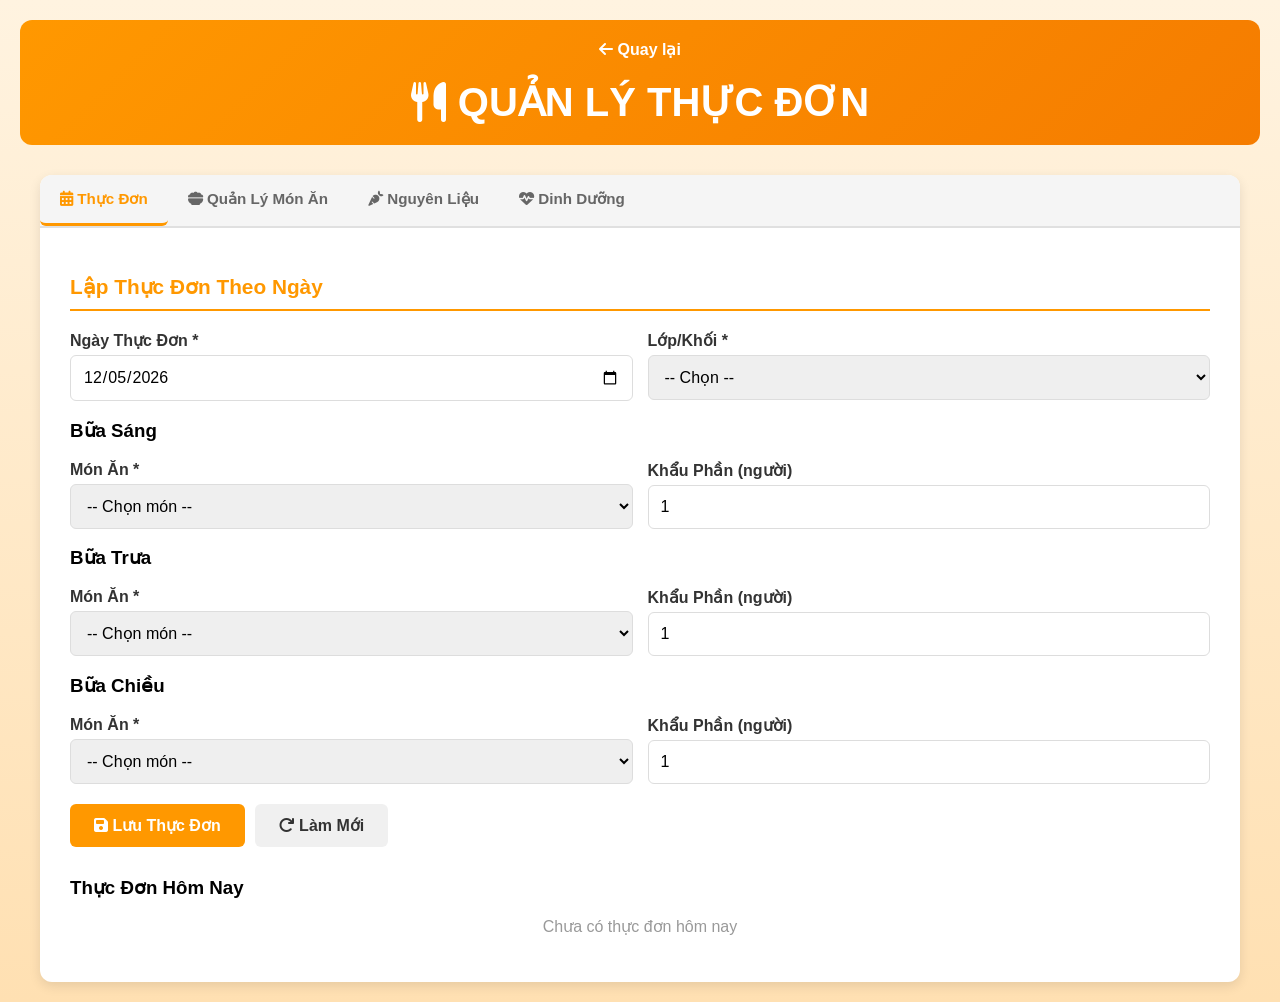
<file: thuc-don.html>
<!DOCTYPE html>
<html lang="vi">
<head>
    <meta charset="UTF-8">
    <meta name="viewport" content="width=device-width, initial-scale=1.0">
    <title>Quản Lý Thực Đơn</title>
    <link rel="stylesheet" href="https://cdnjs.cloudflare.com/ajax/libs/font-awesome/6.4.0/css/all.min.css">
    <style>
        * { box-sizing: border-box; }
        body {
            margin: 0;
            font-family: 'Segoe UI', Tahoma, Geneva, Verdana, sans-serif;
            background: linear-gradient(180deg, #fff3e0 0%, #ffe0b2 100%);
            padding: 20px;
        }

        .page-header {
            text-align: center;
            margin-bottom: 30px;
            padding: 20px;
            background: linear-gradient(135deg, #ff9800 0%, #f57c00 100%);
            border-radius: 12px;
            color: white;
        }

        .page-header h1 {
            margin: 0;
            font-size: 2.5rem;
            display: flex;
            align-items: center;
            justify-content: center;
            gap: 12px;
        }

        .back-link {
            display: inline-block;
            margin-bottom: 20px;
            color: white;
            text-decoration: none;
            font-weight: bold;
            transition: 0.3s;
        }

        .back-link:hover {
            transform: translateX(-5px);
        }

        .container {
            max-width: 1200px;
            margin: 0 auto;
            background: white;
            border-radius: 12px;
            box-shadow: 0 4px 12px rgba(0, 0, 0, 0.1);
            overflow: hidden;
        }

        .tabs {
            display: flex;
            background: #f5f5f5;
            border-bottom: 2px solid #e0e0e0;
            flex-wrap: wrap;
        }

        .tab-btn {
            padding: 15px 20px;
            border: none;
            background: none;
            cursor: pointer;
            font-weight: 600;
            color: #666;
            border-bottom: 3px solid transparent;
            transition: all 0.3s;
            font-size: 0.95rem;
        }

        .tab-btn:hover { background: #eeeeee; }
        .tab-btn.active { color: #ff9800; border-bottom-color: #ff9800; }

        .tab-content {
            display: none;
            padding: 30px;
            animation: fadeIn 0.3s ease;
        }

        .tab-content.active { display: block; }

        @keyframes fadeIn { from { opacity: 0; } to { opacity: 1; } }

        .section-title { color: #ff9800; border-bottom: 2px solid #ff9800; padding-bottom: 10px; margin-bottom: 20px; font-size: 1.3rem; }

        .form-group {
            margin-bottom: 15px;
            display: grid;
            grid-template-columns: 1fr 1fr;
            gap: 15px;
        }

        .form-group.full { grid-column: 1 / -1; }

        label {
            display: block;
            font-weight: 600;
            color: #333;
            margin-bottom: 5px;
        }

        input, select, textarea {
            width: 100%;
            padding: 12px;
            border: 1px solid #ddd;
            border-radius: 6px;
            font-family: inherit;
            font-size: 1rem;
        }

        input:focus, select:focus, textarea:focus {
            outline: none;
            border-color: #ff9800;
            box-shadow: 0 0 0 3px rgba(255, 152, 0, 0.1);
        }

        button {
            padding: 12px 24px;
            border: none;
            border-radius: 6px;
            font-size: 1rem;
            font-weight: 600;
            cursor: pointer;
            transition: all 0.3s;
        }

        .btn-primary { background: #ff9800; color: white; }
        .btn-primary:hover { background: #f57c00; transform: translateY(-2px); }

        .btn-secondary { background: #f0f0f0; color: #333; }
        .btn-secondary:hover { background: #e0e0e0; }

        .btn-danger { background: #f44336; color: white; }
        .btn-danger:hover { background: #d32f2f; }

        .button-group {
            display: flex;
            gap: 10px;
            margin: 20px 0;
            flex-wrap: wrap;
        }

        table {
            width: 100%;
            border-collapse: collapse;
            margin-top: 20px;
        }

        th {
            background: #ff9800;
            color: white;
            padding: 12px;
            text-align: left;
            font-weight: 600;
        }

        td {
            padding: 12px;
            border-bottom: 1px solid #e0e0e0;
        }

        tr:hover { background: #f9f9f9; }

        .action-btn {
            padding: 6px 12px;
            font-size: 0.85rem;
            margin-right: 5px;
        }

        .menu-card {
            background: #fff9c4;
            padding: 20px;
            border-radius: 8px;
            margin-bottom: 15px;
            border-left: 5px solid #ff9800;
        }

        .menu-card h4 {
            margin: 0 0 10px 0;
            color: #ff9800;
        }

        .menu-item {
            display: flex;
            justify-content: space-between;
            padding: 8px 0;
            border-bottom: 1px solid #ffe0b2;
        }

        .menu-item:last-child {
            border-bottom: none;
        }

        .alert {
            padding: 15px;
            border-radius: 6px;
            margin-bottom: 20px;
        }

        .alert-success { background: #c8e6c9; color: #2e7d32; }
        .alert-error { background: #ffcdd2; color: #c62828; }

        .nutrition-info {
            display: grid;
            grid-template-columns: repeat(auto-fit, minmax(150px, 1fr));
            gap: 10px;
            margin-top: 10px;
        }

        .nutrition-box {
            background: #f5f5f5;
            padding: 10px;
            border-radius: 6px;
            text-align: center;
        }

        .nutrition-box .label {
            font-size: 0.85rem;
            color: #666;
        }

        .nutrition-box .value {
            font-weight: bold;
            color: #ff9800;
            font-size: 1.1rem;
        }

        @media (max-width: 768px) {
            .page-header h1 { font-size: 1.8rem; }
            .form-group { grid-template-columns: 1fr; }
            .menu-item { flex-direction: column; }
        }
    </style>
</head>
<body>

<div class="page-header">
    <a href="index.html" class="back-link"><i class="fas fa-arrow-left"></i> Quay lại</a>
    <h1><i class="fas fa-utensils"></i> QUẢN LÝ THỰC ĐƠN</h1>
</div>

<div class="container">
    <div class="tabs">
        <button class="tab-btn active" onclick="switchTab(this, 'menu')">
            <i class="fas fa-calendar-alt"></i> Thực Đơn
        </button>
        <button class="tab-btn" onclick="switchTab(this, 'dishes')">
            <i class="fas fa-bowl-food"></i> Quản Lý Món Ăn
        </button>
        <button class="tab-btn" onclick="switchTab(this, 'ingredients')">
            <i class="fas fa-carrot"></i> Nguyên Liệu
        </button>
        <button class="tab-btn" onclick="switchTab(this, 'nutrition')">
            <i class="fas fa-heartbeat"></i> Dinh Dưỡng
        </button>
    </div>

    <!-- TAB: THỰC ĐƠN -->
    <div id="menu" class="tab-content active">
        <h2 class="section-title">Lập Thực Đơn Theo Ngày</h2>
        <div id="messageBox" style="display: none;"></div>

        <form id="menuForm">
            <div class="form-group">
                <div>
                    <label for="menuDate">Ngày Thực Đơn *</label>
                    <input type="date" id="menuDate" required>
                </div>
                <div>
                    <label for="menuClass">Lớp/Khối *</label>
                    <select id="menuClass" required>
                        <option value="">-- Chọn --</option>
                        <option value="Toàn trường">Toàn trường</option>
                        <option value="A101">A101</option>
                        <option value="A102">A102</option>
                    </select>
                </div>
            </div>

            <h3>Bữa Sáng</h3>
            <div class="form-group">
                <div>
                    <label for="breakfastDish">Món Ăn *</label>
                    <select id="breakfastDish" required>
                        <option value="">-- Chọn món --</option>
                    </select>
                </div>
                <div>
                    <label for="breakfastQty">Khẩu Phần (người)</label>
                    <input type="number" id="breakfastQty" placeholder="Số khẩu phần" value="1">
                </div>
            </div>

            <h3>Bữa Trưa</h3>
            <div class="form-group">
                <div>
                    <label for="lunchDish">Món Ăn *</label>
                    <select id="lunchDish" required>
                        <option value="">-- Chọn món --</option>
                    </select>
                </div>
                <div>
                    <label for="lunchQty">Khẩu Phần (người)</label>
                    <input type="number" id="lunchQty" placeholder="Số khẩu phần" value="1">
                </div>
            </div>

            <h3>Bữa Chiều</h3>
            <div class="form-group">
                <div>
                    <label for="afternoonDish">Món Ăn *</label>
                    <select id="afternoonDish" required>
                        <option value="">-- Chọn món --</option>
                    </select>
                </div>
                <div>
                    <label for="afternoonQty">Khẩu Phần (người)</label>
                    <input type="number" id="afternoonQty" placeholder="Số khẩu phần" value="1">
                </div>
            </div>

            <div class="button-group">
                <button type="submit" class="btn-primary"><i class="fas fa-save"></i> Lưu Thực Đơn</button>
                <button type="reset" class="btn-secondary"><i class="fas fa-redo"></i> Làm Mới</button>
            </div>
        </form>

        <h3 style="margin-top: 30px;">Thực Đơn Hôm Nay</h3>
        <div id="menuDisplay"></div>
    </div>

    <!-- TAB: QUẢN LÝ MÓN ĂN -->
    <div id="dishes" class="tab-content">
        <h2 class="section-title">Quản Lý Danh Sách Món Ăn</h2>

        <h3>Thêm Món Ăn</h3>
        <form id="dishForm">
            <div class="form-group">
                <div>
                    <label for="dishId">Mã Món *</label>
                    <input type="text" id="dishId" placeholder="VD: MA001" required>
                </div>
                <div>
                    <label for="dishName">Tên Món *</label>
                    <input type="text" id="dishName" placeholder="Tên món ăn" required>
                </div>
            </div>
            <div class="form-group">
                <div>
                    <label for="dishCategory">Loại Món *</label>
                    <select id="dishCategory" required>
                        <option value="">-- Chọn --</option>
                        <option value="Cơm">Cơm</option>
                        <option value="Canh">Canh</option>
                        <option value="Thịt/Cá">Thịt/Cá</option>
                        <option value="Rau">Rau</option>
                        <option value="Trứng">Trứng</option>
                        <option value="Tráng miệng">Tráng miệng</option>
                    </select>
                </div>
                <div>
                    <label for="dishPrice">Giá (đ/khẩu)</label>
                    <input type="number" id="dishPrice" placeholder="VD: 15000">
                </div>
            </div>
            <div class="form-group full">
                <div>
                    <label for="dishDescription">Mô Tả</label>
                    <textarea id="dishDescription" rows="2"></textarea>
                </div>
            </div>
            <div class="button-group">
                <button type="submit" class="btn-primary"><i class="fas fa-save"></i> Lưu Món</button>
                <button type="reset" class="btn-secondary"><i class="fas fa-redo"></i> Làm Mới</button>
            </div>
        </form>

        <h3 style="margin-top: 30px;">Danh Sách Món Ăn</h3>
        <table>
            <thead>
                <tr><th>Mã</th><th>Tên Món</th><th>Loại</th><th>Giá</th><th>Mô Tả</th><th>Hành Động</th></tr>
            </thead>
            <tbody id="dishTable"></tbody>
        </table>
    </div>

    <!-- TAB: NGUYÊN LIỆU -->
    <div id="ingredients" class="tab-content">
        <h2 class="section-title">Quản Lý Nguyên Liệu</h2>

        <h3>Thêm Nguyên Liệu</h3>
        <form id="ingredientForm">
            <div class="form-group">
                <div>
                    <label for="ingredientName">Tên Nguyên Liệu *</label>
                    <input type="text" id="ingredientName" placeholder="VD: Gạo, Thịt gà" required>
                </div>
                <div>
                    <label for="ingredientUnit">Đơn Vị *</label>
                    <select id="ingredientUnit" required>
                        <option value="kg">kg</option>
                        <option value="lít">lít</option>
                        <option value="cái">cái</option>
                        <option value="hộp">hộp</option>
                    </select>
                </div>
            </div>
            <div class="form-group">
                <div>
                    <label for="ingredientQuantity">Số Lượng Hiện Có *</label>
                    <input type="number" id="ingredientQuantity" placeholder="0" required>
                </div>
                <div>
                    <label for="ingredientMinStock">Tồn Kho Tối Thiểu</label>
                    <input type="number" id="ingredientMinStock" placeholder="0">
                </div>
            </div>
            <div class="button-group">
                <button type="submit" class="btn-primary"><i class="fas fa-save"></i> Lưu Nguyên Liệu</button>
                <button type="reset" class="btn-secondary"><i class="fas fa-redo"></i> Làm Mới</button>
            </div>
        </form>

        <h3 style="margin-top: 30px;">Danh Sách Nguyên Liệu</h3>
        <table>
            <thead>
                <tr><th>Nguyên Liệu</th><th>Đơn Vị</th><th>Tồn Kho</th><th>Tối Thiểu</th><th>Trạng Thái</th><th>Hành Động</th></tr>
            </thead>
            <tbody id="ingredientTable"></tbody>
        </table>
    </div>

    <!-- TAB: DINH DƯỠNG -->
    <div id="nutrition" class="tab-content">
        <h2 class="section-title">Thống Kê Dinh Dưỡng</h2>

        <div class="button-group">
            <button class="btn-primary" onclick="calculateNutrition()"><i class="fas fa-sync"></i> Cập Nhật Thống Kê</button>
        </div>

        <h3>Dinh Dưỡng Trung Bình Hôm Nay</h3>
        <div id="nutritionStats"></div>

        <h3 style="margin-top: 30px;">Chi Tiết Dinh Dưỡng Theo Bữa</h3>
        <table>
            <thead>
                <tr><th>Bữa Ăn</th><th>Calo</th><th>Protein</th><th>Fat</th><th>Carbs</th><th>Fiber</th></tr>
            </thead>
            <tbody id="mealNutritionTable"></tbody>
        </table>
    </div>
</div>

<script>
    let menus = [];
    let dishes = [];
    let ingredients = [];

    document.addEventListener('DOMContentLoaded', () => {
        loadData();
        setTodayDate();
        populateDishSelects();
        renderDishTable();
        renderIngredientTable();
        renderMenuDisplay();

        document.getElementById('menuForm').addEventListener('submit', saveMenu);
        document.getElementById('dishForm').addEventListener('submit', saveDish);
        document.getElementById('ingredientForm').addEventListener('submit', saveIngredient);
    });

    function loadData() {
        menus = JSON.parse(localStorage.getItem('menus') || '[]');
        dishes = JSON.parse(localStorage.getItem('dishes') || JSON.stringify([
            { id: 'MA001', name: 'Cơm trắng', category: 'Cơm', price: 5000 },
            { id: 'MA002', name: 'Canh cua', category: 'Canh', price: 15000 },
            { id: 'MA003', name: 'Thịt gà xào', category: 'Thịt/Cá', price: 25000 }
        ]));
        ingredients = JSON.parse(localStorage.getItem('ingredients') || '[]');
    }

    function saveData() {
        localStorage.setItem('menus', JSON.stringify(menus));
        localStorage.setItem('dishes', JSON.stringify(dishes));
        localStorage.setItem('ingredients', JSON.stringify(ingredients));
    }

    function setTodayDate() {
        document.getElementById('menuDate').value = new Date().toISOString().split('T')[0];
    }

    function showMessage(msg, type = 'success') {
        const box = document.getElementById('messageBox');
        box.innerHTML = `<div class="alert alert-${type}">${msg}</div>`;
        box.style.display = 'block';
        setTimeout(() => { box.style.display = 'none'; }, 3000);
    }

    function populateDishSelects() {
        const selects = ['breakfastDish', 'lunchDish', 'afternoonDish'];
        selects.forEach(sel => {
            const select = document.getElementById(sel);
            select.innerHTML = '<option value="">-- Chọn món --</option>';
            dishes.forEach(d => {
                const opt = document.createElement('option');
                opt.value = d.id;
                opt.textContent = d.name;
                select.appendChild(opt);
            });
        });
    }

    function saveMenu(e) {
        e.preventDefault();
        menus.push({
            date: document.getElementById('menuDate').value,
            class: document.getElementById('menuClass').value,
            breakfast: { dish: document.getElementById('breakfastDish').value, qty: document.getElementById('breakfastQty').value },
            lunch: { dish: document.getElementById('lunchDish').value, qty: document.getElementById('lunchQty').value },
            afternoon: { dish: document.getElementById('afternoonDish').value, qty: document.getElementById('afternoonQty').value }
        });
        saveData();
        document.getElementById('menuForm').reset();
        setTodayDate();
        renderMenuDisplay();
        showMessage('Lưu thực đơn thành công!');
    }

    function renderMenuDisplay() {
        const today = new Date().toISOString().split('T')[0];
        const todayMenu = menus.filter(m => m.date === today);
        const div = document.getElementById('menuDisplay');
        
        if (todayMenu.length === 0) {
            div.innerHTML = '<p style="text-align: center; color: #999;">Chưa có thực đơn hôm nay</p>';
            return;
        }

        div.innerHTML = todayMenu.map(m => `
            <div class="menu-card">
                <h4>🍽️ ${m.class} - ${m.date}</h4>
                <div class="menu-item"><strong>Sáng:</strong> ${getDishName(m.breakfast.dish)} (${m.breakfast.qty} người)</div>
                <div class="menu-item"><strong>Trưa:</strong> ${getDishName(m.lunch.dish)} (${m.lunch.qty} người)</div>
                <div class="menu-item"><strong>Chiều:</strong> ${getDishName(m.afternoon.dish)} (${m.afternoon.qty} người)</div>
            </div>
        `).join('');
    }

    function getDishName(dishId) {
        const dish = dishes.find(d => d.id === dishId);
        return dish ? dish.name : 'Không xác định';
    }

    function saveDish(e) {
        e.preventDefault();
        dishes.push({
            id: document.getElementById('dishId').value,
            name: document.getElementById('dishName').value,
            category: document.getElementById('dishCategory').value,
            price: parseInt(document.getElementById('dishPrice').value) || 0,
            description: document.getElementById('dishDescription').value
        });
        saveData();
        document.getElementById('dishForm').reset();
        populateDishSelects();
        renderDishTable();
        showMessage('Lưu món ăn thành công!');
    }

    function deleteDish(id) {
        if (confirm('Xóa món ăn?')) {
            dishes = dishes.filter(d => d.id !== id);
            saveData();
            populateDishSelects();
            renderDishTable();
        }
    }

    function renderDishTable() {
        document.getElementById('dishTable').innerHTML = dishes.map(d => `
            <tr>
                <td>${d.id}</td>
                <td>${d.name}</td>
                <td>${d.category}</td>
                <td>${(d.price || 0).toLocaleString('vi-VN')} đ</td>
                <td>${d.description}</td>
                <td><button class="action-btn btn-danger" onclick="deleteDish('${d.id}')"><i class="fas fa-trash"></i></button></td>
            </tr>
        `).join('') || '<tr><td colspan="6" style="text-align: center;">Không có dữ liệu</td></tr>';
    }

    function saveIngredient(e) {
        e.preventDefault();
        ingredients.push({
            name: document.getElementById('ingredientName').value,
            unit: document.getElementById('ingredientUnit').value,
            quantity: parseInt(document.getElementById('ingredientQuantity').value),
            minStock: parseInt(document.getElementById('ingredientMinStock').value) || 0
        });
        saveData();
        document.getElementById('ingredientForm').reset();
        renderIngredientTable();
        showMessage('Lưu nguyên liệu thành công!');
    }

    function deleteIngredient(name) {
        if (confirm('Xóa nguyên liệu?')) {
            ingredients = ingredients.filter(i => i.name !== name);
            saveData();
            renderIngredientTable();
        }
    }

    function renderIngredientTable() {
        document.getElementById('ingredientTable').innerHTML = ingredients.map(i => {
            const status = i.quantity <= i.minStock ? 'Cần mua' : 'Đủ';
            return `
                <tr>
                    <td>${i.name}</td>
                    <td>${i.unit}</td>
                    <td>${i.quantity}</td>
                    <td>${i.minStock}</td>
                    <td><span style="color: ${status === 'Cần mua' ? '#d32f2f' : '#2e7d32'}">${status}</span></td>
                    <td><button class="action-btn btn-danger" onclick="deleteIngredient('${i.name}')"><i class="fas fa-trash"></i></button></td>
                </tr>
            `;
        }).join('') || '<tr><td colspan="6" style="text-align: center;">Không có dữ liệu</td></tr>';
    }

    function calculateNutrition() {
        const nutritionStats = {
            'Calo': 2000,
            'Protein': 60,
            'Fat': 65,
            'Carbs': 300,
            'Fiber': 30
        };

        const statsDiv = document.getElementById('nutritionStats');
        const html = `
            <div class="nutrition-info">
                ${Object.entries(nutritionStats).map(([key, value]) => `
                    <div class="nutrition-box">
                        <div class="label">${key}</div>
                        <div class="value">${value}</div>
                        <div class="label" style="font-size: 0.75rem;">${key === 'Calo' ? 'kcal' : 'g'}</div>
                    </div>
                `).join('')}
            </div>
        `;
        statsDiv.innerHTML = html;

        document.getElementById('mealNutritionTable').innerHTML = `
            <tr><td>Sáng</td><td>600</td><td>18</td><td>20</td><td>90</td><td>5</td></tr>
            <tr><td>Trưa</td><td>800</td><td>25</td><td>25</td><td>120</td><td>8</td></tr>
            <tr><td>Chiều</td><td>600</td><td>17</td><td>20</td><td>90</td><td>7</td></tr>
        `;

        showMessage('Thống kê dinh dưỡng đã được cập nhật!');
    }

    function switchTab(btn, tabName) {
        document.querySelectorAll('.tab-btn').forEach(b => b.classList.remove('active'));
        document.querySelectorAll('.tab-content').forEach(t => t.classList.remove('active'));
        btn.classList.add('active');
        document.getElementById(tabName).classList.add('active');
    }
</script>

</body>
</html>
</file>
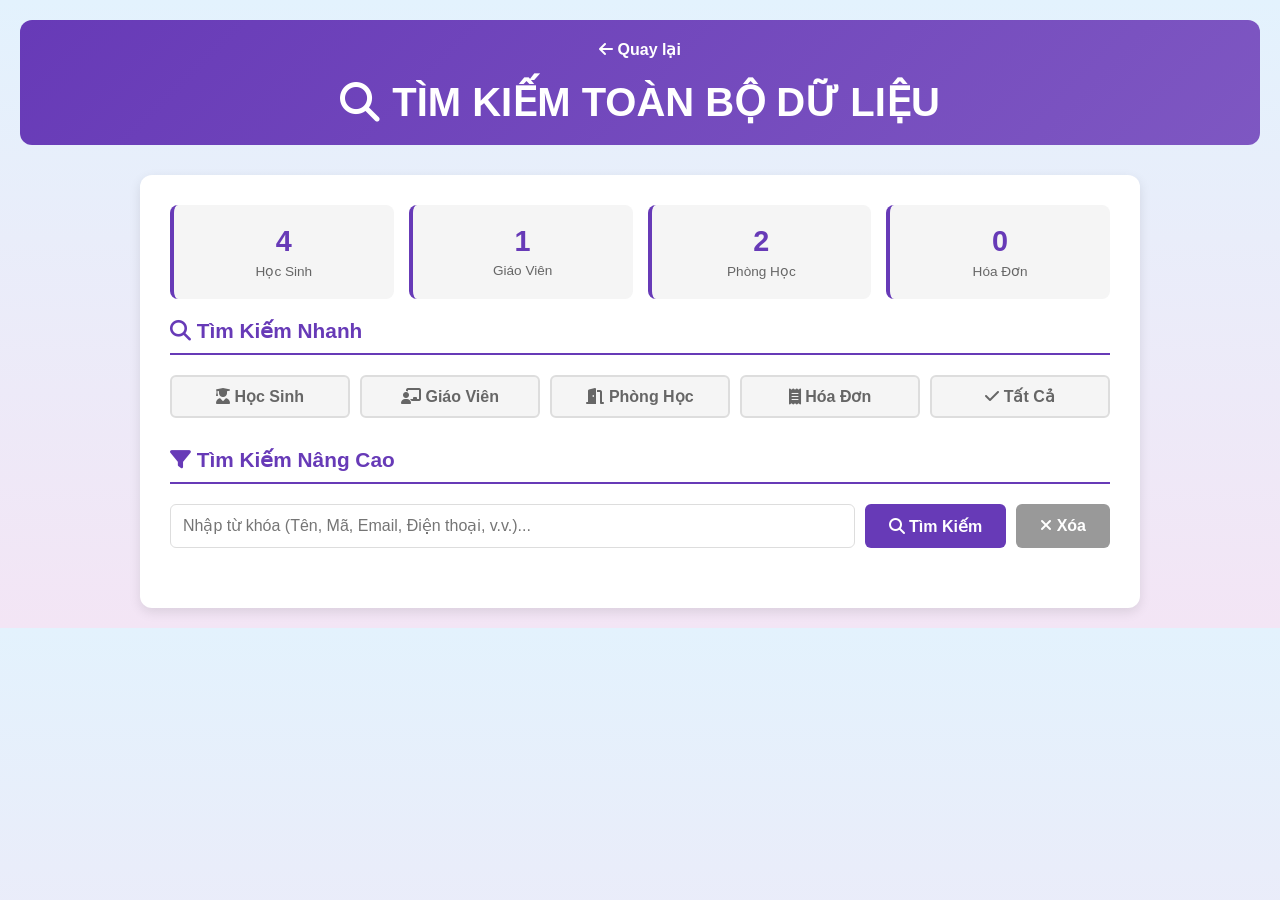
<file: tim-kiem.html>
<!DOCTYPE html>
<html lang="vi">
<head>
    <meta charset="UTF-8">
    <meta name="viewport" content="width=device-width, initial-scale=1.0">
    <title>Tìm Kiếm Toàn Bộ</title>
    <link rel="stylesheet" href="https://cdnjs.cloudflare.com/ajax/libs/font-awesome/6.4.0/css/all.min.css">
    <style>
        * { box-sizing: border-box; }
        body {
            margin: 0;
            font-family: 'Segoe UI', Tahoma, Geneva, Verdana, sans-serif;
            background: linear-gradient(180deg, #e3f2fd 0%, #f3e5f5 100%);
            padding: 20px;
        }

        .page-header {
            text-align: center;
            margin-bottom: 30px;
            padding: 20px;
            background: linear-gradient(135deg, #673ab7 0%, #7e57c2 100%);
            border-radius: 12px;
            color: white;
        }

        .page-header h1 {
            margin: 0;
            font-size: 2.5rem;
            display: flex;
            align-items: center;
            justify-content: center;
            gap: 12px;
        }

        .back-link {
            display: inline-block;
            margin-bottom: 20px;
            color: white;
            text-decoration: none;
            font-weight: bold;
            transition: 0.3s;
        }

        .back-link:hover {
            transform: translateX(-5px);
        }

        .container {
            max-width: 1000px;
            margin: 0 auto;
            background: white;
            border-radius: 12px;
            box-shadow: 0 4px 12px rgba(0, 0, 0, 0.1);
            padding: 30px;
        }

        .search-section {
            margin-bottom: 30px;
        }

        .section-title {
            color: #673ab7;
            border-bottom: 2px solid #673ab7;
            padding-bottom: 10px;
            margin-bottom: 20px;
            font-size: 1.3rem;
        }

        .search-box {
            display: flex;
            gap: 10px;
            margin-bottom: 20px;
        }

        .search-box input {
            flex: 1;
            padding: 12px;
            border: 1px solid #ddd;
            border-radius: 6px;
            font-size: 1rem;
        }

        .search-box input:focus {
            outline: none;
            border-color: #673ab7;
            box-shadow: 0 0 0 3px rgba(103, 58, 183, 0.1);
        }

        button {
            padding: 12px 24px;
            border: none;
            border-radius: 6px;
            font-size: 1rem;
            font-weight: 600;
            cursor: pointer;
            transition: all 0.3s;
            background: #673ab7;
            color: white;
        }

        button:hover {
            background: #5e35b1;
            transform: translateY(-2px);
        }

        .result-section {
            margin-bottom: 30px;
        }

        .result-item {
            background: #f5f5f5;
            padding: 15px;
            border-radius: 8px;
            margin-bottom: 10px;
            border-left: 4px solid #673ab7;
        }

        .result-item h4 {
            margin: 0 0 8px 0;
            color: #673ab7;
        }

        .result-item p {
            margin: 5px 0;
            color: #666;
            font-size: 0.95rem;
        }

        .result-item .meta {
            font-size: 0.85rem;
            color: #999;
            margin-top: 8px;
        }

        .no-result {
            text-align: center;
            color: #999;
            padding: 20px;
            font-style: italic;
        }

        .quick-search {
            display: grid;
            grid-template-columns: repeat(auto-fit, minmax(150px, 1fr));
            gap: 10px;
            margin-bottom: 20px;
        }

        .quick-btn {
            padding: 10px;
            background: #f5f5f5;
            border: 2px solid #ddd;
            border-radius: 6px;
            cursor: pointer;
            transition: all 0.3s;
            font-weight: 600;
            color: #666;
        }

        .quick-btn:hover {
            border-color: #673ab7;
            color: #673ab7;
            background: #f9f9f9;
        }

        .stats {
            display: grid;
            grid-template-columns: repeat(auto-fit, minmax(150px, 1fr));
            gap: 15px;
            margin-bottom: 20px;
        }

        .stat-card {
            background: #f5f5f5;
            padding: 20px;
            border-radius: 8px;
            border-left: 4px solid #673ab7;
            text-align: center;
        }

        .stat-card .number {
            font-size: 1.8rem;
            font-weight: bold;
            color: #673ab7;
        }

        .stat-card .label {
            font-size: 0.85rem;
            color: #666;
            margin-top: 5px;
        }

        @media (max-width: 768px) {
            .page-header h1 { font-size: 1.8rem; }
            .search-box { flex-direction: column; }
            .quick-search { grid-template-columns: repeat(2, 1fr); }
        }
    </style>
</head>
<body>

<div class="page-header">
    <a href="index.html" class="back-link"><i class="fas fa-arrow-left"></i> Quay lại</a>
    <h1><i class="fas fa-search"></i> TÌM KIẾM TOÀN BỘ DỮ LIỆU</h1>
</div>

<div class="container">
    <div class="stats">
        <div class="stat-card">
            <div class="number" id="totalStudents">0</div>
            <div class="label">Học Sinh</div>
        </div>
        <div class="stat-card">
            <div class="number" id="totalTeachers">0</div>
            <div class="label">Giáo Viên</div>
        </div>
        <div class="stat-card">
            <div class="number" id="totalRooms">0</div>
            <div class="label">Phòng Học</div>
        </div>
        <div class="stat-card">
            <div class="number" id="totalInvoices">0</div>
            <div class="label">Hóa Đơn</div>
        </div>
    </div>

    <div class="search-section">
        <h2 class="section-title"><i class="fas fa-search"></i> Tìm Kiếm Nhanh</h2>
        
        <div class="quick-search">
            <button class="quick-btn" onclick="quickSearch('students')"><i class="fas fa-user-graduate"></i> Học Sinh</button>
            <button class="quick-btn" onclick="quickSearch('teachers')"><i class="fas fa-chalkboard-user"></i> Giáo Viên</button>
            <button class="quick-btn" onclick="quickSearch('rooms')"><i class="fas fa-door-open"></i> Phòng Học</button>
            <button class="quick-btn" onclick="quickSearch('invoices')"><i class="fas fa-receipt"></i> Hóa Đơn</button>
            <button class="quick-btn" onclick="quickSearch('all')"><i class="fas fa-check"></i> Tất Cả</button>
        </div>
    </div>

    <div class="search-section">
        <h2 class="section-title"><i class="fas fa-filter"></i> Tìm Kiếm Nâng Cao</h2>
        <div class="search-box">
            <input type="text" id="searchInput" placeholder="Nhập từ khóa (Tên, Mã, Email, Điện thoại, v.v.)...">
            <button onclick="performSearch()"><i class="fas fa-search"></i> Tìm Kiếm</button>
            <button onclick="clearSearch()" style="background: #999;"><i class="fas fa-times"></i> Xóa</button>
        </div>
    </div>

    <!-- Kết quả tìm kiếm -->
    <div id="resultsContainer"></div>
</div>

<script>
    let students = [];
    let teachers = [];
    let rooms = [];
    let invoices = [];
    let expenses = [];
    let equipment = [];

    document.addEventListener('DOMContentLoaded', () => {
        loadAllData();
        updateStats();
        document.getElementById('searchInput').addEventListener('keypress', (e) => {
            if (e.key === 'Enter') performSearch();
        });
    });

    function loadAllData() {
        students = JSON.parse(localStorage.getItem('students') || '[]');
        teachers = JSON.parse(localStorage.getItem('teachers') || '[]');
        rooms = JSON.parse(localStorage.getItem('rooms') || '[]');
        invoices = JSON.parse(localStorage.getItem('invoices') || '[]');
        expenses = JSON.parse(localStorage.getItem('expenses') || '[]');
        equipment = JSON.parse(localStorage.getItem('equipment') || '[]');
    }

    function updateStats() {
        document.getElementById('totalStudents').textContent = students.length;
        document.getElementById('totalTeachers').textContent = teachers.length;
        document.getElementById('totalRooms').textContent = rooms.length;
        document.getElementById('totalInvoices').textContent = invoices.length;
    }

    function quickSearch(type) {
        document.getElementById('searchInput').focus();
        performSearch(type);
    }

    function performSearch(filterType = 'all') {
        const keyword = document.getElementById('searchInput').value.toLowerCase();
        if (!keyword) {
            document.getElementById('resultsContainer').innerHTML = '<div class="no-result">Vui lòng nhập từ khóa tìm kiếm</div>';
            return;
        }

        const results = {
            students: [],
            teachers: [],
            rooms: [],
            invoices: []
        };

        if (filterType === 'all' || filterType === 'students') {
            results.students = students.filter(s => 
                s.name?.toLowerCase().includes(keyword) ||
                s.id?.toLowerCase().includes(keyword) ||
                s.email?.toLowerCase().includes(keyword) ||
                s.phone?.includes(keyword)
            );
        }

        if (filterType === 'all' || filterType === 'teachers') {
            results.teachers = teachers.filter(t =>
                t.name?.toLowerCase().includes(keyword) ||
                t.id?.toLowerCase().includes(keyword) ||
                t.email?.toLowerCase().includes(keyword) ||
                t.phone?.includes(keyword)
            );
        }

        if (filterType === 'all' || filterType === 'rooms') {
            results.rooms = rooms.filter(r =>
                r.roomName?.toLowerCase().includes(keyword) ||
                r.teacherName?.toLowerCase().includes(keyword)
            );
        }

        if (filterType === 'all' || filterType === 'invoices') {
            results.invoices = invoices.filter(i =>
                i.id?.toLowerCase().includes(keyword) ||
                i.studentName?.toLowerCase().includes(keyword) ||
                i.reason?.toLowerCase().includes(keyword)
            );
        }

        displayResults(results);
    }

    function displayResults(results) {
        let html = '';

        if (results.students.length > 0) {
            html += `<div class="result-section">
                <h3 class="section-title"><i class="fas fa-user-graduate"></i> Kết Quả Học Sinh (${results.students.length})</h3>`;
            results.students.forEach(s => {
                html += `<div class="result-item">
                    <h4>${s.name}</h4>
                    <p><strong>Mã HS:</strong> ${s.id}</p>
                    <p><strong>Lớp:</strong> ${s.class || 'N/A'}</p>
                    <p><strong>Email:</strong> ${s.email || 'N/A'}</p>
                    <p><strong>SĐT:</strong> ${s.phone || 'N/A'}</p>
                    <div class="meta">Ngày sinh: ${s.dob || 'N/A'}</div>
                </div>`;
            });
            html += '</div>';
        }

        if (results.teachers.length > 0) {
            html += `<div class="result-section">
                <h3 class="section-title"><i class="fas fa-chalkboard-user"></i> Kết Quả Giáo Viên (${results.teachers.length})</h3>`;
            results.teachers.forEach(t => {
                html += `<div class="result-item">
                    <h4>${t.name}</h4>
                    <p><strong>Mã GV:</strong> ${t.id}</p>
                    <p><strong>Bộ Môn:</strong> ${t.department || 'N/A'}</p>
                    <p><strong>Email:</strong> ${t.email || 'N/A'}</p>
                    <p><strong>SĐT:</strong> ${t.phone || 'N/A'}</p>
                </div>`;
            });
            html += '</div>';
        }

        if (results.rooms.length > 0) {
            html += `<div class="result-section">
                <h3 class="section-title"><i class="fas fa-door-open"></i> Kết Quả Phòng Học (${results.rooms.length})</h3>`;
            results.rooms.forEach(r => {
                html += `<div class="result-item">
                    <h4>${r.roomName}</h4>
                    <p><strong>Giáo Viên:</strong> ${r.teacherName}</p>
                    <p><strong>Sĩ Số:</strong> ${r.currentCount}</p>
                    <p><strong>Email GV:</strong> ${r.teacherEmail || 'N/A'}</p>
                    <p><strong>SĐT GV:</strong> ${r.teacherPhone || 'N/A'}</p>
                </div>`;
            });
            html += '</div>';
        }

        if (results.invoices.length > 0) {
            html += `<div class="result-section">
                <h3 class="section-title"><i class="fas fa-receipt"></i> Kết Quả Hóa Đơn (${results.invoices.length})</h3>`;
            results.invoices.forEach(i => {
                html += `<div class="result-item">
                    <h4>${i.id}</h4>
                    <p><strong>Học Sinh:</strong> ${i.studentName}</p>
                    <p><strong>Lý Do:</strong> ${i.reason}</p>
                    <p><strong>Số Tiền:</strong> ${i.amount?.toLocaleString('vi-VN')} đ</p>
                    <p><strong>Trạng Thái:</strong> ${i.status}</p>
                    <div class="meta">Ngày lập: ${i.date}</div>
                </div>`;
            });
            html += '</div>';
        }

        const totalResults = results.students.length + results.teachers.length + results.rooms.length + results.invoices.length;
        if (totalResults === 0) {
            html = `<div class="no-result"><i class="fas fa-search"></i> Không tìm thấy kết quả nào</div>`;
        }

        document.getElementById('resultsContainer').innerHTML = html;
    }

    function clearSearch() {
        document.getElementById('searchInput').value = '';
        document.getElementById('resultsContainer').innerHTML = '';
        document.getElementById('searchInput').focus();
    }
</script>

</body>
</html>
</file>
<file: phong-o.css>
/* ============================
   MODERN PROFESSIONAL STYLESHEET
   ============================ */

* { box-sizing: border-box; }

/* BASE STYLES */
body {
    margin: 0;
    min-height: 100vh;
    font-family: -apple-system, BlinkMacSystemFont, 'Segoe UI', 'Roboto', 'Oxygen', 'Ubuntu', 'Cantarell', sans-serif;
    background: linear-gradient(135deg, #f5f7fa 0%, #c3cfe2 100%);
    color: #2c3e50;
    display: flex;
    flex-direction: column;
}

/* HEADER STYLES */
.header {
    background: linear-gradient(135deg, #1e3c72 0%, #2a5298 100%);
    color: white;
    box-shadow: 0 4px 20px rgba(0, 0, 0, 0.1);
    position: sticky;
    top: 0;
    z-index: 1000;
}

.header-content {
    max-width: 1400px;
    margin: 0 auto;
    padding: 15px 30px;
    display: flex;
    align-items: center;
    justify-content: space-between;
    width: 100%;
    flex-wrap: wrap;
    gap: 15px;
}

.header-left {
    display: flex;
    align-items: center;
    gap: 15px;
}

.logo {
    width: 40px;
    height: 40px;
    background: rgba(255, 255, 255, 0.2);
    border-radius: 8px;
    display: flex;
    align-items: center;
    justify-content: center;
    font-size: 20px;
    font-weight: bold;
}

.header-title h1 {
    font-size: 20px;
    margin: 0;
    font-weight: 600;
    letter-spacing: 0.5px;
}

.header-title p {
    font-size: 11px;
    opacity: 0.9;
    margin: 2px 0 0 0;
}

.header-right {
    display: flex;
    gap: 10px;
    margin-left: auto;
}

/* BUTTON STYLES */
.btn {
    padding: 10px 20px;
    border: none;
    border-radius: 10px;
    font-size: 13px;
    font-weight: 600;
    cursor: pointer;
    transition: all 0.3s ease;
    display: inline-flex;
    align-items: center;
    gap: 8px;
    color: white;
    box-shadow: 0 2px 8px rgba(0, 0, 0, 0.1);
}

.btn:hover {
    transform: translateY(-2px);
    box-shadow: 0 4px 12px rgba(0, 0, 0, 0.15);
}

.btn-primary { background: linear-gradient(135deg, #1e3c72 0%, #2a5298 100%); }
.btn-success { background: linear-gradient(135deg, #11998e 0%, #38ef7d 100%); }
.btn-danger { background: linear-gradient(135deg, #e74c3c 0%, #c0392b 100%); }
.btn-warning { background: linear-gradient(135deg, #f39c12 0%, #d68910 100%); }
.btn-info { background: linear-gradient(135deg, #3498db 0%, #2980b9 100%); }
.btn-secondary { background: linear-gradient(135deg, #95a5a6 0%, #7f8c8d 100%); }

.btn-small { padding: 6px 12px; font-size: 12px; }
.btn-large { padding: 14px 28px; font-size: 15px; }

.btn:disabled {
    opacity: 0.6;
    cursor: not-allowed;
}

/* PAGE CONTAINER */
.page-header {
    position: relative;
    text-align: center;
    padding: 35px 20px 20px;
    overflow: hidden;
    background: linear-gradient(135deg, rgba(30, 60, 114, 0.95) 0%, rgba(42, 82, 152, 0.95) 100%);
    color: white;
}

.page-header::before {
    content: '';
    position: absolute;
    inset: 0;
    background: url('https://i.imgur.com/70h5VSO.png') center/cover no-repeat;
    opacity: 0.08;
}

.page-header h1 {
    margin: 0;
    font-size: 2.5rem;
    color: white;
    z-index: 1;
    position: relative;
    letter-spacing: 0.1em;
    font-weight: 700;
}

.page-header p {
    margin: 10px auto 0;
    font-size: 1rem;
    color: rgba(255, 255, 255, 0.9);
    z-index: 1;
    position: relative;
}

.back-btn {
    display: inline-flex;
    align-items: center;
    color: white;
    text-decoration: none;
    font-weight: 600;
    font-size: 14px;
    transition: all 0.3s ease;
    z-index: 2;
    position: relative;
    margin-bottom: 15px;
    gap: 8px;
}

.back-btn:hover {
    color: #ffeb3b;
    transform: translateX(-4px);
}

.container {
    flex: 1;
    max-width: 1400px;
    margin: 0 auto 40px;
    padding: 0 20px;
    width: 100%;
}

/* CARD STYLES */
.card {
    background: rgba(255, 255, 255, 0.97);
    border-radius: 16px;
    box-shadow: 0 8px 24px rgba(0, 0, 0, 0.08);
    border: 1px solid rgba(0, 0, 0, 0.05);
    overflow: hidden;
    transition: box-shadow 0.3s ease;
}

.card:hover {
    box-shadow: 0 12px 32px rgba(0, 0, 0, 0.12);
}

.card-header {
    background: linear-gradient(135deg, #1e3c72 0%, #2a5298 100%);
    color: white;
    padding: 20px;
    font-size: 18px;
    font-weight: 700;
}

.card-body {
    padding: 25px;
}

.card-footer {
    background: rgba(0, 0, 0, 0.02);
    padding: 20px;
    border-top: 1px solid rgba(0, 0, 0, 0.05);
    display: flex;
    gap: 10px;
    justify-content: flex-end;
}

/* FORM STYLES */
.form-group {
    margin-bottom: 20px;
}

.form-group label {
    display: block;
    margin-bottom: 8px;
    font-weight: 600;
    color: #2c3e50;
    font-size: 14px;
}

.form-group input,
.form-group select,
.form-group textarea {
    width: 100%;
    border-radius: 10px;
    border: 1px solid rgba(0, 0, 0, 0.12);
    padding: 12px 16px;
    font-size: 14px;
    color: #2c3e50;
    background: #f8f9fa;
    outline: none;
    transition: all 0.3s ease;
    font-family: inherit;
}

.form-group input:focus,
.form-group select:focus,
.form-group textarea:focus {
    border-color: #2a5298;
    box-shadow: 0 0 0 3px rgba(42, 82, 152, 0.1);
    background: white;
}

.form-row {
    display: grid;
    grid-template-columns: repeat(auto-fit, minmax(250px, 1fr));
    gap: 20px;
}

/* TABLE STYLES */
.table-wrapper {
    overflow-x: auto;
    border-radius: 10px;
}

.table {
    width: 100%;
    border-collapse: collapse;
    background: white;
}

.table thead {
    background: linear-gradient(135deg, #1e3c72 0%, #2a5298 100%);
    color: white;
}

.table th {
    padding: 15px;
    text-align: left;
    font-weight: 600;
    font-size: 13px;
    letter-spacing: 0.5px;
}

.table td {
    padding: 14px 15px;
    border-bottom: 1px solid rgba(0, 0, 0, 0.08);
    font-size: 14px;
}

.table tbody tr:hover {
    background: rgba(42, 82, 152, 0.04);
}

.table tbody tr:last-child td {
    border-bottom: none;
}

/* ACTION BUTTONS IN TABLE */
.action-buttons {
    display: flex;
    gap: 8px;
    flex-wrap: wrap;
}

.btn-action {
    padding: 6px 12px;
    border: none;
    border-radius: 6px;
    font-size: 12px;
    font-weight: 600;
    cursor: pointer;
    transition: all 0.2s ease;
    display: inline-flex;
    align-items: center;
    gap: 4px;
    color: white;
}

.btn-edit { background: #3498db; }
.btn-delete { background: #e74c3c; }
.btn-view { background: #1e3c72; }
.btn-download { background: #27ae60; }

.btn-action:hover { 
    transform: translateY(-2px);
    box-shadow: 0 4px 8px rgba(0, 0, 0, 0.2);
}

/* ALERT STYLES */
.alert {
    padding: 16px 20px;
    border-radius: 10px;
    margin-bottom: 20px;
    display: flex;
    align-items: center;
    gap: 12px;
    font-size: 14px;
}

.alert-success { 
    background: rgba(39, 174, 96, 0.1);
    color: #27ae60;
    border: 1px solid rgba(39, 174, 96, 0.3);
}

.alert-danger { 
    background: rgba(231, 76, 60, 0.1);
    color: #e74c3c;
    border: 1px solid rgba(231, 76, 60, 0.3);
}

.alert-warning { 
    background: rgba(243, 156, 18, 0.1);
    color: #f39c12;
    border: 1px solid rgba(243, 156, 18, 0.3);
}

.alert-info { 
    background: rgba(52, 152, 219, 0.1);
    color: #3498db;
    border: 1px solid rgba(52, 152, 219, 0.3);
}

/* BADGE STYLES */
.badge {
    display: inline-block;
    padding: 4px 12px;
    border-radius: 20px;
    font-size: 12px;
    font-weight: 600;
}

.badge-primary { background: rgba(42, 82, 152, 0.2); color: #2a5298; }
.badge-success { background: rgba(39, 174, 96, 0.2); color: #27ae60; }
.badge-danger { background: rgba(231, 76, 60, 0.2); color: #e74c3c; }
.badge-warning { background: rgba(243, 156, 18, 0.2); color: #f39c12; }

/* PAGINATION */
.pagination {
    display: flex;
    gap: 8px;
    justify-content: center;
    margin-top: 25px;
    flex-wrap: wrap;
}

.pagination a, .pagination span {
    padding: 8px 12px;
    border-radius: 6px;
    border: 1px solid rgba(0, 0, 0, 0.12);
    cursor: pointer;
    transition: all 0.2s ease;
    font-size: 13px;
    font-weight: 600;
    min-width: 36px;
    text-align: center;
    text-decoration: none;
    color: #2c3e50;
}

.pagination a:hover {
    background: #1e3c72;
    color: white;
    border-color: #1e3c72;
}

.pagination .active {
    background: #1e3c72;
    color: white;
    border-color: #1e3c72;
}

/* GRID LAYOUTS */
.grid {
    display: grid;
    gap: 20px;
}

.grid-2 { grid-template-columns: repeat(auto-fit, minmax(250px, 1fr)); }
.grid-3 { grid-template-columns: repeat(auto-fit, minmax(200px, 1fr)); }
.grid-4 { grid-template-columns: repeat(auto-fit, minmax(150px, 1fr)); }

/* UTILITY CLASSES */
.text-center { text-align: center; }
.text-right { text-align: right; }
.text-muted { color: #7f8c8d; }
.text-bold { font-weight: 700; }
.text-small { font-size: 12px; }

.mt-0 { margin-top: 0; }
.mt-1 { margin-top: 8px; }
.mt-2 { margin-top: 16px; }
.mt-3 { margin-top: 24px; }
.mt-4 { margin-top: 32px; }

.mb-0 { margin-bottom: 0; }
.mb-1 { margin-bottom: 8px; }
.mb-2 { margin-bottom: 16px; }
.mb-3 { margin-bottom: 24px; }
.mb-4 { margin-bottom: 32px; }

.p-0 { padding: 0; }
.p-1 { padding: 8px; }
.p-2 { padding: 16px; }
.p-3 { padding: 24px; }

.flex { display: flex; }
.flex-center { display: flex; align-items: center; justify-content: center; }
.flex-between { display: flex; align-items: center; justify-content: space-between; }
.gap-1 { gap: 8px; }
.gap-2 { gap: 16px; }
.gap-3 { gap: 24px; }

.hidden { display: none; }
.visible { display: block; }

/* RESPONSIVE DESIGN */
@media (max-width: 768px) {
    .header-content {
        padding: 12px 15px;
    }

    .header-title h1 {
        font-size: 16px;
    }

    .page-header h1 {
        font-size: 1.8rem;
    }

    .page-header p {
        font-size: 0.9rem;
    }

    .container {
        padding: 0 15px;
    }

    .card-body {
        padding: 15px;
    }

    .form-row {
        grid-template-columns: 1fr;
    }

    .action-buttons {
        flex-direction: column;
    }

    .btn-action {
        width: 100%;
        justify-content: center;
    }
}

@media (max-width: 480px) {
    .header-left {
        width: 100%;
    }

    .header-right {
        width: 100%;
        margin-left: 0;
        justify-content: space-between;
    }

    .page-header h1 {
        font-size: 1.4rem;
    }

    .container {
        padding: 0 10px;
    }

    .card-body {
        padding: 12px;
    }

    .btn {
        padding: 8px 16px;
        font-size: 12px;
    }

    .table {
        font-size: 12px;
    }

    .table th,
    .table td {
        padding: 10px;
    }
}
.room-table {
    width: 100%;
    border-collapse: collapse;
    min-width: 100%;
    background: #ffffff;
}
.room-table th,
.room-table td {
    padding: 16px 14px;
    border: 1px solid rgba(7, 45, 55, 0.1);
    text-align: left;
    color: #102a3a;
}
.room-table thead th {
    background: rgba(13, 59, 80, 0.08);
    color: #083048;
    font-weight: 800;
}
.room-table tbody tr:nth-child(odd) {
    background: rgba(225, 245, 255, 0.65);
}
.room-table tbody tr:hover {
    background: rgba(255,255,255,0.97);
}
.room-table button {
    border: none;
    border-radius: 12px;
    padding: 10px 14px;
    background: #0b3d91;
    color: white;
    cursor: pointer;
    font-weight: 700;
}
.room-table button:hover { opacity: 0.92; }
.btn-secondary {
    padding: 6px 10px;
    font-size: 0.9rem;
}
@media (max-width: 1140px) {
    .top-panel { grid-template-columns: 1fr; }
    .button-row { grid-template-columns: repeat(2, minmax(0, 1fr)); }
}
@media (max-width: 760px) {
    .page-header h1 { font-size: 2.4rem; }
    .button-row { grid-template-columns: 1fr; }
    .room-info { gap: 12px; }
}

/* Modal styles */
.modal {
    display: none;
    position: fixed;
    z-index: 1000;
    left: 0;
    top: 0;
    width: 100%;
    height: 100%;
    background-color: rgba(0, 0, 0, 0.5);
}

.modal-content {
    background-color: #fff;
    margin: 5% auto;
    padding: 20px;
    border-radius: 24px;
    width: 80%;
    max-width: 800px;
    box-shadow: 0 30px 80px rgba(0, 0, 0, 0.3);
}

.teacher-modal-image {
    width: 150px;
    height: 150px;
    border-radius: 50%;
    object-fit: cover;
    margin-bottom: 20px;
}

.hidden {
    display: none;
}

.close {
    color: #aaa;
    float: right;
    font-size: 28px;
    font-weight: bold;
    cursor: pointer;
}

.close:hover {
    color: #000;
}

.student-table {
    width: 100%;
    border-collapse: collapse;
    margin-top: 20px;
}

.student-table th,
.student-table td {
    border: 1px solid #ddd;
    padding: 8px;
    text-align: left;
}

.student-table th {
    background-color: #f2f2f2;
    font-weight: bold;
}

.teacher-info {
    text-align: center;
}

.teacher-info p {
    margin: 10px 0;
    font-size: 1.1rem;
}

.teacher-details {
    margin-bottom: 20px;
}

.modal-buttons {
    display: flex;
    gap: 10px;
    justify-content: center;
    margin-top: 20px;
}

.btn-edit, .btn-save, .btn-cancel {
    padding: 8px 16px;
    border: none;
    border-radius: 4px;
    cursor: pointer;
    font-size: 14px;
    transition: background-color 0.3s;
}

.btn-edit {
    background-color: #007bff;
    color: white;
}

.btn-edit:hover {
    background-color: #0056b3;
}

.btn-save {
    background-color: #28a745;
    color: white;
}

.btn-save:hover {
    background-color: #1e7e34;
}

.btn-cancel {
    background-color: #6c757d;
    color: white;
}

.btn-cancel:hover {
    background-color: #545b62;
}

.edit-mode input {
    width: 100%;
    padding: 5px;
    margin-top: 5px;
    border: 1px solid #ddd;
    border-radius: 4px;
}
</file>
